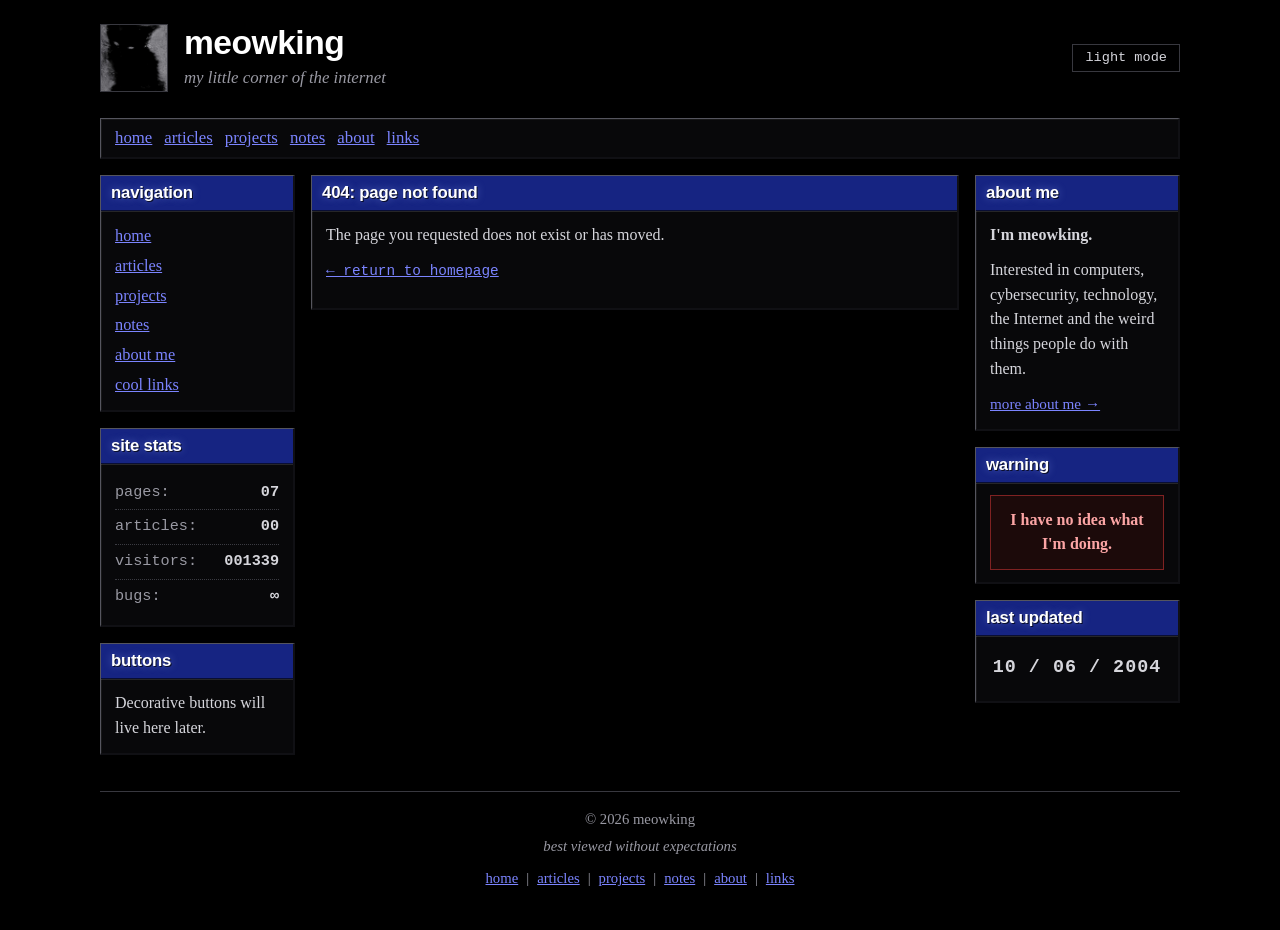
<file: article.html>
<!DOCTYPE html>
<html lang="en" data-theme="dark">
<head>
  <meta charset="UTF-8">
  <meta name="viewport" content="width=device-width, initial-scale=1.0">
  <title>reading article - meowking</title>
  <meta name="description" content="Reading long-form content on meowking.">
  <meta name="author" content="meowking">
  <link rel="icon" type="image/jpeg" href="assets/cat.jpg">
  <link rel="stylesheet" href="style.css">
</head>
<body data-page="article">
  <div class="site-wrapper">
    
    <!-- Header -->
    <header class="site-header">
      <a href="index.html" class="header-brand" id="brand-link">
        <div class="avatar-box">
          <img src="assets/cat.jpg" alt="meowking cat avatar" class="avatar-img" id="site-avatar">
        </div>
        <div class="title-group">
          <h1 class="site-title" id="site-title">meowking</h1>
          <span class="site-tagline" id="site-tagline">my little corner of the internet</span>
        </div>
      </a>

      <div class="header-controls">
        <button id="theme-toggle" class="theme-toggle-btn" aria-label="Toggle theme">light mode</button>
      </div>
    </header>

    <!-- Top Navigation Bar -->
    <nav class="top-nav" aria-label="Main Navigation">
      <ul class="nav-list" id="top-nav-list">
        <li><a href="index.html" data-route="home">home</a></li>
        <li><a href="articles.html" data-route="articles" class="active">articles</a></li>
        <li><a href="projects.html" data-route="projects">projects</a></li>
        <li><a href="notes.html" data-route="notes">notes</a></li>
        <li><a href="about.html" data-route="about">about</a></li>
        <li><a href="links.html" data-route="links">links</a></li>
      </ul>
    </nav>

    <!-- Main 3-Column Grid -->
    <main class="main-grid">
      
      <!-- Left Column -->
      <aside class="column-left" aria-label="Left Sidebar">
        <div class="box box-navigation">
          <div class="box-header">navigation</div>
          <div class="box-content">
            <ul class="sidebar-nav-list" id="sidebar-nav-list">
              <li><a href="index.html" data-route="home">home</a></li>
              <li><a href="articles.html" data-route="articles" class="active">articles</a></li>
              <li><a href="projects.html" data-route="projects">projects</a></li>
              <li><a href="notes.html" data-route="notes">notes</a></li>
              <li><a href="about.html" data-route="about">about me</a></li>
              <li><a href="links.html" data-route="links">cool links</a></li>
            </ul>
          </div>
        </div>

        <div class="box box-stats">
          <div class="box-header">site stats</div>
          <div class="box-content">
            <ul class="stats-list" id="site-stats-list">
              <li class="stat-item"><span class="stat-key">pages:</span><span class="stat-value" id="stat-pages">07</span></li>
              <li class="stat-item"><span class="stat-key">articles:</span><span class="stat-value" id="stat-articles">02</span></li>
              <li class="stat-item"><span class="stat-key">visitors:</span><span class="stat-value" id="stat-visitors">001337</span></li>
              <li class="stat-item"><span class="stat-key">bugs:</span><span class="stat-value" id="stat-bugs">∞</span></li>
            </ul>
          </div>
        </div>

        <div class="box box-buttons">
          <div class="box-header">buttons</div>
          <div class="box-content">
            <div class="buttons-note">Decorative buttons will live here later.</div>
            <div class="badges-shelf" id="badges-shelf"></div>
          </div>
        </div>
      </aside>

      <!-- Center Column: Article Detail Reader -->
      <section class="column-main" id="main-content" aria-live="polite">
        <!-- Rendered dynamically by app.js based on ?id= -->
      </section>

      <!-- Right Column -->
      <aside class="column-right" id="sidebar-right" aria-label="Right Sidebar">
        <div class="box box-about-snippet">
          <div class="box-header" id="about-snippet-title">about me</div>
          <div class="box-content">
            <p id="about-snippet-greeting"><strong>I'm meowking.</strong></p>
            <p id="about-snippet-bio">Interested in computers, cybersecurity, technology, the Internet and the weird things people do with them.</p>
            <p><a href="about.html" class="more-link" id="about-snippet-link">more about me →</a></p>
          </div>
        </div>

        <div class="box box-warning">
          <div class="box-header" id="warning-header">warning</div>
          <div class="box-content">
            <div class="warning-inner" id="warning-text">I have no idea what I'm doing.</div>
          </div>
        </div>

        <div class="box box-last-updated">
          <div class="box-header">last updated</div>
          <div class="box-content">
            <div class="last-updated-text" id="stat-last-updated">10 / 06 / 2004</div>
          </div>
        </div>
      </aside>

    </main>

    <!-- Footer -->
    <footer class="site-footer">
      <p class="footer-copy" id="footer-copy">© 2026 meowking</p>
      <p class="footer-tagline" id="footer-tagline">best viewed without expectations</p>
      <div class="footer-links">
        <a href="index.html">home</a> |
        <a href="articles.html">articles</a> |
        <a href="projects.html">projects</a> |
        <a href="notes.html">notes</a> |
        <a href="about.html">about</a> |
        <a href="links.html">links</a>
      </div>
    </footer>

  </div>

  <script src="content.js"></script>
  <script src="app.js"></script>
</body>
</html>
</file>
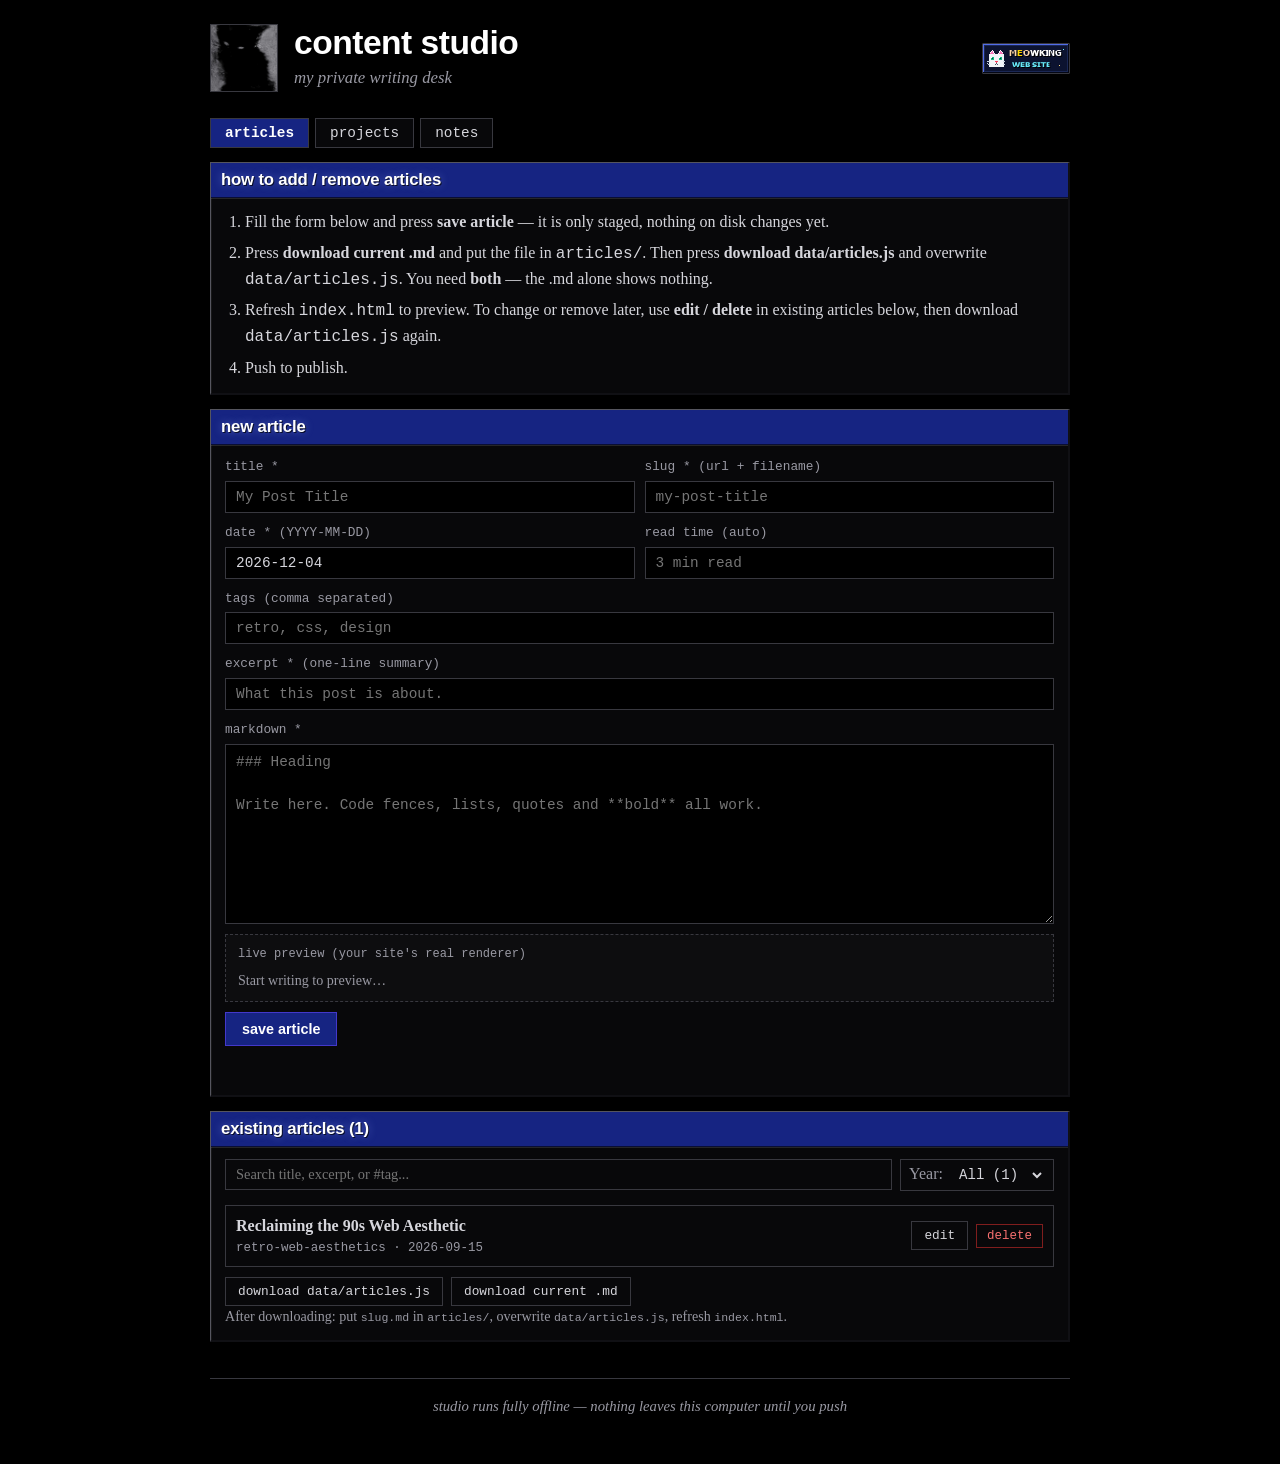
<file: editor.html>
<!DOCTYPE html>
<html lang="en" data-theme="dark">
<head>
  <meta charset="UTF-8">
  <meta name="viewport" content="width=device-width, initial-scale=1.0">
  <meta name="robots" content="noindex, nofollow">
  <title>meowking content studio</title>
  <!-- Content studio: writing tool for articles, projects and notes.
       Safe to deploy: it makes zero network requests and can only
       generate download files — publishing always requires a repo push. -->
  <link rel="stylesheet" href="style.css">
  <style>
    [hidden] { display: none !important; }
    .ed-wrap { max-width: 860px; margin: 0 auto; }
    .ed-tabs { display: flex; gap: 6px; margin-bottom: 14px; flex-wrap: wrap; }
    .ed-tab {
      background: var(--bg-card); color: var(--text-main);
      border: 1px solid var(--border-color); font-family: var(--font-mono);
      font-size: 0.9rem; padding: 6px 14px; cursor: pointer;
    }
    .ed-tab.active { background: var(--bg-header); color: #fff; font-weight: bold; }
    .ed-form { display: flex; flex-direction: column; gap: 10px; }
    .ed-field { display: flex; flex-direction: column; gap: 4px; }
    .ed-row { display: grid; grid-template-columns: 1fr 1fr; gap: 10px; }
    @media (max-width: 640px) { .ed-row { grid-template-columns: 1fr; } }
    .ed-label { font-family: var(--font-mono); font-size: 0.8rem; color: var(--text-muted); }
    .ed-input, .ed-textarea, .ed-select {
      background: var(--bg-page); color: var(--text-main);
      border: 1px solid var(--border-color); padding: 7px 10px;
      font-family: var(--font-mono); font-size: 0.9rem; outline: none; width: 100%;
    }
    .ed-textarea { min-height: 180px; resize: vertical; line-height: 1.5; }
    .ed-textarea-short { min-height: 70px; }
    .ed-input:focus, .ed-textarea:focus, .ed-select:focus { border-color: var(--link-color); }
    .ed-input[readonly] { opacity: 0.75; }
    .ed-btn {
      background: var(--bg-header); color: #fff; border: 1px solid #4338ca;
      padding: 8px 16px; font-family: var(--font-ui); font-weight: 700;
      font-size: 0.9rem; cursor: pointer;
    }
    .ed-btn:hover { background: #1f30a8; }
    .ed-btn-secondary {
      background: var(--bg-card); color: var(--text-main);
      border: 1px solid var(--border-color); font-family: var(--font-mono);
      font-size: 0.8rem; padding: 6px 12px; cursor: pointer;
    }
    .ed-btn-secondary:hover { border-color: var(--link-color); }
    .ed-btn-danger {
      background: transparent; color: #f87171; border: 1px solid #7f1d1d;
      font-family: var(--font-mono); font-size: 0.78rem; padding: 4px 10px; cursor: pointer;
    }
    .ed-btn-row { display: flex; gap: 8px; flex-wrap: wrap; align-items: center; }
    .ed-msg { font-family: var(--font-mono); font-size: 0.85rem; min-height: 1.2em; }
    .ed-msg-error { color: #f87171; }
    .ed-msg-ok { color: #4ade80; }
    .ed-item {
      border: 1px solid var(--border-color); padding: 8px 10px; margin-bottom: 8px;
      display: flex; justify-content: space-between; align-items: center; gap: 8px;
    }
    .ed-item-title { font-weight: bold; }
    .ed-item-meta { font-family: var(--font-mono); font-size: 0.78rem; color: var(--text-muted); }
    .ed-preview {
      border: 1px dashed var(--border-color); padding: 10px 12px;
      background: rgba(255,255,255,0.02);
    }
    .ed-preview-label { font-family: var(--font-mono); font-size: 0.75rem; color: var(--text-muted); margin-bottom: 6px; }
    .ed-hint { font-size: 0.88rem; color: var(--text-muted); }
    .ed-hint code { font-family: var(--font-mono); font-size: 0.82em; }
    .ed-steps { margin: 0; padding-left: 20px; }
    .ed-steps li { margin-bottom: 6px; }
    .ed-steps li:last-child { margin-bottom: 0; }
  </style>
</head>
<body>
  <div class="site-wrapper ed-wrap">

    <header class="site-header">
      <a href="index.html#/" class="header-brand" id="brand-link">
        <div class="avatar-box">
          <img src="assets/cat.jpg" alt="meowking cat avatar" class="avatar-img">
        </div>
        <div class="title-group">
          <h1 class="site-title">content studio</h1>
          <span class="site-tagline">my private writing desk</span>
        </div>
      </a>
      <div class="header-controls">
        <a href="index.html#/" class="badge-item" title="back to homepage"><img src="assets/button-meowking.gif" alt="home"></a>
      </div>
    </header>

    <!-- Studio -->
    <div id="studio">
      <div class="box" id="load-warn" hidden>
        <div class="box-header">warning</div>
        <div class="box-content"><p class="ed-msg-error" id="load-warn-text"></p></div>
      </div>

      <div class="ed-tabs" role="tablist">
        <button type="button" class="ed-tab active" id="tab-articles" data-tab="articles">articles</button>
        <button type="button" class="ed-tab" id="tab-projects" data-tab="projects">projects</button>
        <button type="button" class="ed-tab" id="tab-notes" data-tab="notes">notes</button>
      </div>

      <!-- ARTICLES -->
      <div id="tabwrap-articles">
      <div class="box" style="margin-bottom:14px;">
        <div class="box-header"><span>how to add / remove articles</span></div>
        <div class="box-content">
          <ol class="ed-steps">
            <li>Fill the form below and press <strong>save article</strong> — it is only staged, nothing on disk changes yet.</li>
            <li>Press <strong>download current .md</strong> and put the file in <code>articles/</code>. Then press <strong>download data/articles.js</strong> and overwrite <code>data/articles.js</code>. You need <strong>both</strong> — the .md alone shows nothing.</li>
            <li>Refresh <code>index.html</code> to preview. To change or remove later, use <strong>edit / delete</strong> in existing articles below, then download <code>data/articles.js</code> again.</li>
            <li>Push to publish.</li>
          </ol>
        </div>
      </div>
      <div id="panel-articles" class="box">
        <div class="box-header"><span id="art-form-title">new article</span></div>
        <div class="box-content">
          <div class="ed-form">
            <div class="ed-row">
              <div class="ed-field">
                <label class="ed-label" for="art-title">title *</label>
                <input type="text" id="art-title" class="ed-input" placeholder="My Post Title" maxlength="120">
              </div>
              <div class="ed-field">
                <label class="ed-label" for="art-slug">slug * (url + filename)</label>
                <input type="text" id="art-slug" class="ed-input" placeholder="my-post-title" maxlength="80">
              </div>
            </div>
            <div class="ed-row">
              <div class="ed-field">
                <label class="ed-label" for="art-date">date * (YYYY-MM-DD)</label>
                <input type="text" id="art-date" class="ed-input" placeholder="2026-09-18" maxlength="10">
              </div>
              <div class="ed-field">
                <label class="ed-label" for="art-readtime">read time (auto)</label>
                <input type="text" id="art-readtime" class="ed-input" placeholder="3 min read" maxlength="20">
              </div>
            </div>
            <div class="ed-field">
              <label class="ed-label" for="art-tags">tags (comma separated)</label>
              <input type="text" id="art-tags" class="ed-input" placeholder="retro, css, design" maxlength="200">
            </div>
            <div class="ed-field">
              <label class="ed-label" for="art-excerpt">excerpt * (one-line summary)</label>
              <input type="text" id="art-excerpt" class="ed-input" placeholder="What this post is about." maxlength="300">
            </div>
            <div class="ed-field">
              <label class="ed-label" for="art-md">markdown *</label>
              <textarea id="art-md" class="ed-textarea" placeholder="### Heading&#10;&#10;Write here. Code fences, lists, quotes and **bold** all work."></textarea>
            </div>
            <div class="ed-preview">
              <div class="ed-preview-label">live preview (your site's real renderer)</div>
              <div id="art-preview" class="article-body"><p class="ed-hint">Start writing to preview…</p></div>
            </div>
            <div class="ed-btn-row">
              <button type="button" id="art-save" class="ed-btn">save article</button>
              <button type="button" id="art-cancel" class="ed-btn-secondary" hidden>cancel edit</button>
            </div>
            <div class="ed-msg" id="art-msg" role="alert"></div>
            <div class="ed-hint" id="art-draft"></div>
          </div>
        </div>
      </div>

      <div class="box" style="margin-top:14px;">
        <div class="box-header"><span>existing articles (<span id="art-count">0</span>)</span></div>
        <div class="box-content">
          <div class="filter-controls-row">
            <input type="text" id="art-filter-q" class="filter-input" placeholder="Search title, excerpt, or #tag...">
            <div class="filter-dropdown-wrapper">
              <label class="filter-label" for="art-filter-year">Year:</label>
              <select id="art-filter-year" class="retro-select"></select>
            </div>
          </div>
          <div id="art-list"></div>
          <div class="ed-btn-row" style="margin-top:10px;">
            <button type="button" id="art-dl-js" class="ed-btn-secondary">download data/articles.js</button>
            <button type="button" id="art-dl-md" class="ed-btn-secondary">download current .md</button>
          </div>
          <p class="ed-hint">After downloading: put <code>slug.md</code> in <code>articles/</code>, overwrite <code>data/articles.js</code>, refresh <code>index.html</code>.</p>
        </div>
      </div>
      </div>

      <!-- PROJECTS -->
      <div id="tabwrap-projects" hidden>
      <div class="box" style="margin-bottom:14px;">
        <div class="box-header"><span>how to add / remove projects</span></div>
        <div class="box-content">
          <ol class="ed-steps">
            <li>Fill the form below and press <strong>save project</strong> — staged only, nothing on disk changes yet. The status badge color is automatic.</li>
            <li>Press <strong>download data/projects.js</strong> and overwrite <code>data/projects.js</code>, then refresh <code>index.html</code>.</li>
            <li>To change or remove later, use <strong>edit / delete</strong> in existing projects below, then download again. Push to publish.</li>
          </ol>
        </div>
      </div>
      <div id="panel-projects" class="box">
        <div class="box-header"><span id="proj-form-title">new project</span></div>
        <div class="box-content">
          <div class="ed-form">
            <div class="ed-row">
              <div class="ed-field">
                <label class="ed-label" for="proj-title">title *</label>
                <input type="text" id="proj-title" class="ed-input" placeholder="My Cool Tool" maxlength="120">
              </div>
              <div class="ed-field">
                <label class="ed-label" for="proj-id">id * (slug)</label>
                <input type="text" id="proj-id" class="ed-input" placeholder="my-cool-tool" maxlength="80">
              </div>
            </div>
            <div class="ed-row">
              <div class="ed-field">
                <label class="ed-label" for="proj-date">date * (YYYY-MM-DD)</label>
                <input type="text" id="proj-date" class="ed-input" maxlength="10">
              </div>
              <div class="ed-field">
                <label class="ed-label" for="proj-status">status * (badge color is automatic)</label>
                <select id="proj-status" class="ed-select">
                  <option value="Active">Active (green)</option>
                  <option value="W.I.P">W.I.P (amber)</option>
                  <option value="Archived">Archived (grey)</option>
                </select>
              </div>
            </div>
            <div class="ed-field">
              <label class="ed-label" for="proj-desc">description *</label>
              <input type="text" id="proj-desc" class="ed-input" placeholder="What it does, in one or two sentences." maxlength="400">
            </div>
            <div class="ed-field">
              <label class="ed-label" for="proj-tags">tech tags (comma separated)</label>
              <input type="text" id="proj-tags" class="ed-input" placeholder="Rust, CLI, Linux" maxlength="200">
            </div>
            <div class="ed-row">
              <div class="ed-field">
                <label class="ed-label" for="proj-github">github url (optional)</label>
                <input type="text" id="proj-github" class="ed-input" placeholder="https://github.com/you/tool" maxlength="200">
              </div>
              <div class="ed-field">
                <label class="ed-label" for="proj-demo">demo url (optional)</label>
                <input type="text" id="proj-demo" class="ed-input" placeholder="https://…" maxlength="200">
              </div>
            </div>
            <div class="ed-field">
              <label class="ed-label" for="proj-details">technical details (optional)</label>
              <textarea id="proj-details" class="ed-textarea ed-textarea-short" placeholder="Architecture notes…"></textarea>
            </div>
            <div class="ed-btn-row">
              <button type="button" id="proj-save" class="ed-btn">save project</button>
              <button type="button" id="proj-cancel" class="ed-btn-secondary" hidden>cancel edit</button>
            </div>
            <div class="ed-msg" id="proj-msg" role="alert"></div>
            <div class="ed-hint" id="proj-draft"></div>
          </div>
        </div>
      </div>

      <div class="box" id="projects-list-box" style="margin-top:14px;">
        <div class="box-header"><span>existing projects (<span id="proj-count">0</span>)</span></div>
        <div class="box-content">
          <div class="filter-controls-row">
            <input type="text" id="proj-filter-q" class="filter-input" placeholder="Search title, description, or tech...">
            <div class="filter-dropdown-wrapper">
              <label class="filter-label" for="proj-filter-year">Year:</label>
              <select id="proj-filter-year" class="retro-select"></select>
            </div>
          </div>
          <div id="proj-list"></div>
          <div class="ed-btn-row" style="margin-top:10px;">
            <button type="button" id="proj-dl-js" class="ed-btn-secondary">download data/projects.js</button>
          </div>
          <p class="ed-hint">After downloading: overwrite <code>data/projects.js</code>, refresh <code>index.html</code>.</p>
        </div>
      </div>
      </div>

      <!-- NOTES -->
      <div id="tabwrap-notes" hidden>
      <div class="box" style="margin-bottom:14px;">
        <div class="box-header"><span>how to add / remove notes</span></div>
        <div class="box-content">
          <ol class="ed-steps">
            <li>Compose your note and attach up to <strong>10 images</strong>. Choosing files records them as <code>notes/images/&lt;filename&gt;</code> (paths, never embedded) — the <strong>1st image</strong> becomes the primary photo, like Twitter.</li>
            <li>Press <strong>save note</strong> — it stages it and immediately updates your preview and local timeline.</li>
            <li>Copy the image file(s) shown in the <em>“copy these files”</em> note into the <code>notes/images/</code> folder, then press <strong>download data/notes.js</strong> (or <strong>copy code</strong>) and overwrite <code>data/notes.js</code>.</li>
            <li>Open <a href="index.html#/notes" target="_blank"><code>index.html#/notes</code></a> to view your distraction-free timeline without sidebars!</li>
          </ol>
        </div>
      </div>
      <div id="panel-notes" class="box">
        <div class="box-header"><span id="note-form-title">new note</span></div>
        <div class="box-content">
          <div class="ed-form">
            <div class="ed-field">
              <label class="ed-label" for="note-content">content * (supports markdown: **bold**, *italic*, \`code\`, and [links](url))</label>
              <textarea id="note-content" class="ed-textarea ed-textarea-short" placeholder="What's on your mind?"></textarea>
            </div>
            <div class="ed-row">
              <div class="ed-field">
                <label class="ed-label" for="note-tags">tags (comma separated)</label>
                <input type="text" id="note-tags" class="ed-input" placeholder="photos, thought, dev" maxlength="200">
              </div>
              <div class="ed-field">
                <label class="ed-label" for="note-date">date * (YYYY-MM-DD)</label>
                <input type="text" id="note-date" class="ed-input" maxlength="10">
              </div>
            </div>

            <!-- Attached Images (Max 10) -->
            <div class="ed-field" style="margin-top: 10px;">
              <label class="ed-label">attached images (max 10) — <em>1st image uploaded is primary</em></label>
              <div class="ed-btn-row">
                <button type="button" id="note-add-file-btn" class="ed-btn-secondary">📁 choose image files → notes/images/</button>
                <button type="button" id="note-add-path-btn" class="ed-btn-secondary">+ add relative path / url</button>
                <span id="note-img-badge" style="font-family: var(--font-mono); font-size: 0.82rem; color: var(--text-muted);">0 / 10 images</span>
              </div>
              <input type="file" id="note-file-input" accept="image/*" multiple hidden>
              
              <div id="note-img-list" class="note-ed-img-list"></div>
              <div id="note-copy-hint" class="ed-hint" style="margin-top: 8px;"></div>

              <!-- Live Twitter-style preview -->
              <div id="note-preview-grid-box" style="margin-top: 12px; display: none;">
                <label class="ed-label">live twitter-style grid preview:</label>
                <div id="note-preview-grid-wrap" class="note-media-wrap" style="max-width: 520px;"></div>
              </div>
            </div>

            <div class="ed-btn-row" style="margin-top: 12px;">
              <button type="button" id="note-save" class="ed-btn">save note</button>
              <button type="button" id="note-cancel" class="ed-btn-secondary" hidden>cancel edit</button>
            </div>
            <div class="ed-msg" id="note-msg" role="alert"></div>
            <div class="ed-hint" id="note-draft"></div>
          </div>
        </div>
      </div>

      <div class="box" id="notes-list-box" style="margin-top:14px;">
        <div class="box-header"><span>existing notes (<span id="note-count">0</span>)</span></div>
        <div class="box-content">
          <div class="filter-controls-row">
            <input type="text" id="note-filter-q" class="filter-input" placeholder="Search content or #tag...">
            <div class="filter-dropdown-wrapper">
              <label class="filter-label" for="note-filter-year">Year:</label>
              <select id="note-filter-year" class="retro-select"></select>
            </div>
          </div>
          <div id="note-list"></div>
          <div class="ed-btn-row" style="margin-top:10px;">
            <button type="button" id="note-dl-js" class="ed-btn-secondary">download data/notes.js</button>
            <button type="button" id="note-copy-js" class="ed-btn-secondary">copy code for data/notes.js</button>
          </div>
          <p class="ed-hint">After downloading: copy the image files listed above into <code>notes/images/</code>, overwrite <code>data/notes.js</code>, refresh <code>index.html#/notes</code>.</p>
        </div>
      </div>
      </div>

      <footer class="site-footer">
        <p class="footer-tagline">studio runs fully offline — nothing leaves this computer until you push</p>
      </footer>
    </div>
  </div>

  <script>window.MEOWKING_NOAUTOINIT = true;</script>
  <script src="data/articles.js"></script>
  <script src="data/projects.js"></script>
  <script src="data/notes.js"></script>
  <script src="app.js"></script>
  <script>
  (function () {
    'use strict';

    var esc = window.escapeHtmlMicro || function (s) {
      return String(s == null ? '' : s)
        .replace(/&/g, '&amp;').replace(/</g, '&lt;').replace(/>/g, '&gt;')
        .replace(/"/g, '&quot;').replace(/'/g, '&#039;');
    };
    var mdPreview = window.parseMarkdownMicro || function (s) { return '<p>' + esc(s) + '</p>'; };

    function $(id) { return document.getElementById(id); }
    function showMsg(id, text, ok) {
      var el = $(id);
      if (!el) return;
      el.textContent = text;
      el.className = 'ed-msg ' + (ok ? 'ed-msg-ok' : 'ed-msg-error');
    }

    // ---------------- Studio shell ----------------
    var studio = $('studio');
    // One-time cleanup of the retired password-gate key (gate removed:
    // it guarded nothing real, so no replacement was needed).
    try { localStorage.removeItem('meowking_editor_hash'); } catch (e) { }

    // ---------------- State (working copies) ----------------
    function clone(v) { return JSON.parse(JSON.stringify(v == null ? [] : v)); }
    var articles = clone(window.SITE_ARTICLES);
    var projects = clone(window.SITE_PROJECTS);
    var notes = clone(window.SITE_NOTES);

    (function reportLoadState() {
      var problems = [];
      if (!Array.isArray(window.SITE_ARTICLES)) problems.push('data/articles.js failed to load (check its syntax) — starting with an empty list.');
      if (!Array.isArray(window.SITE_PROJECTS)) problems.push('data/projects.js failed to load (check its syntax) — starting with an empty list.');
      if (!Array.isArray(window.SITE_NOTES)) problems.push('data/notes.js failed to load (check its syntax) — starting with an empty list.');
      if (!window.parseMarkdownMicro) problems.push('app.js failed to load — live preview disabled.');
      if (problems.length) {
        $('load-warn').hidden = false;
        $('load-warn-text').textContent = problems.join(' ');
      }
    })();

    // ---------------- Shared helpers ----------------
    function todayLocal() {
      var d = new Date();
      function p(n) { return String(n).padStart(2, '0'); }
      return d.getFullYear() + '-' + p(d.getMonth() + 1) + '-' + p(d.getDate());
    }
    function slugify(s) {
      return String(s || '').toLowerCase().trim()
        .replace(/['’]/g, '').replace(/[^a-z0-9]+/g, '-')
        .replace(/^-+|-+$/g, '').replace(/-+/g, '-').slice(0, 80);
    }
    function parseTags(s) {
      return String(s || '').split(',').map(function (t) { return t.trim(); })
        .filter(function (t) { return t.length > 0; });
    }
    function validDate(s) {
      if (!/^\d{4}-\d{2}-\d{2}$/.test(String(s || ''))) return false;
      var parts = String(s).split('-').map(Number);
      var d = new Date(parts[0], parts[1] - 1, parts[2], 12, 0, 0);
      return d.getFullYear() === parts[0] && (d.getMonth() + 1) === parts[1] && d.getDate() === parts[2];
    }
    function readTimeFor(mdText) {
      var words = String(mdText || '').trim().split(/\s+/).filter(Boolean).length;
      return Math.max(1, Math.ceil(words / 200)) + ' min read';
    }
    function download(filename, text) {
      var mime = /\.js$/i.test(filename) ? 'text/javascript;charset=utf-8' : 'text/plain;charset=utf-8';
      var blob = new Blob([text], { type: mime });
      var a = document.createElement('a');
      a.href = URL.createObjectURL(blob);
      a.download = filename;
      document.body.appendChild(a);
      a.click();
      setTimeout(function () { URL.revokeObjectURL(a.href); a.remove(); }, 500);
    }

    // Entries per page in the existing-items lists below (matches the site).
    var ED_PAGE_SIZE = 49;

    // Year helper mirroring the site's getYear(): explicit year wins,
    // otherwise derived from the date, otherwise the current year.
    // Validated YYYY only — avoids garbage buckets like "10 /".
    function edYear(it) {
      if (it.year && /^\d{3,4}$/.test(String(it.year).trim())) return String(it.year).trim();
      if (it.date) {
        var m = String(it.date).trim().match(/^(\d{4})-(\d{2})-(\d{2})/);
        if (m) return m[1];
      }
      return String(new Date().getFullYear());
    }

    // Rebuilds a year <select> from current items (only years present,
    // with counts, newest first). Keeps the selection when still valid.
    function buildYearOptions(sel, items, current) {
      if (!sel) return 'all';
      var counts = {};
      items.forEach(function (it) {
        var y = edYear(it);
        counts[y] = (counts[y] || 0) + 1;
      });
      var years = Object.keys(counts).sort().reverse();
      if (years.indexOf(current) === -1) current = 'all';
      sel.innerHTML = '<option value="all">All (' + items.length + ')</option>' +
        years.map(function (y) {
          return '<option value="' + esc(y) + '"' +
            (y === current ? ' selected' : '') + '>' +
            esc(y) + ' (' + counts[y] + ')</option>';
        }).join('');
      return current;
    }

    function matchTags(tags, q) {
      return (tags || []).some(function (t) {
        return String(t || '').toLowerCase().indexOf(q) !== -1;
      });
    }

    /*EMIT-START*/
    // File emitters: pure functions (no DOM) so output is always valid JS.
    // All strings go through JSON.stringify — backticks, ${}, quotes and
    // newlines in your writing can never break the generated files.
    function jsStr(s) { return JSON.stringify(String(s == null ? '' : s)); }
    function jsArr(a) {
      return '[' + (a || []).map(function (t) { return jsStr(t); }).join(', ') + ']';
    }
    var EMIT_HEAD = '/**\n' +
      ' * MEOWKING - managed with editor.html (local content studio)\n' +
      ' * -------------------------------------------------------------\n' +
      ' * Safe to regenerate any time. Full field guide: ARCHIVE_GUIDE.md\n' +
      ' */\n\n';

    function emitArticles(arr) {
      // Published registry is metadata + file ONLY. Bodies live in
      // articles/*.md (single source of truth). In-memory `content` is
      // kept for the .md download in this session but never emitted.
      var body = (arr || []).map(function (a) {
        return '  {\n' +
          '    id: ' + jsStr(a.id) + ',\n' +
          '    title: ' + jsStr(a.title) + ',\n' +
          '    date: ' + jsStr(a.date) + ',\n' +
          '    year: ' + jsStr(a.year || String(a.date || '').slice(0, 4)) + ',\n' +
          '    readTime: ' + jsStr(a.readTime) + ',\n' +
          '    tags: ' + jsArr(a.tags) + ',\n' +
          '    excerpt: ' + jsStr(a.excerpt) + ',\n' +
          '    file: ' + jsStr(a.file) + '\n' +
          '  }';
      }).join(',\n');
      return EMIT_HEAD + 'window.SITE_ARTICLES = [\n' + body + '\n];\n';
    }
    function emitProjects(arr) {
      var body = (arr || []).map(function (p) {
        return '  {\n' +
          '    id: ' + jsStr(p.id) + ',\n' +
          '    title: ' + jsStr(p.title) + ',\n' +
          '    year: ' + jsStr(p.year || String(p.date || '').slice(0, 4)) + ',\n' +
          '    date: ' + jsStr(p.date) + ',\n' +
          '    status: ' + jsStr(p.status) + ',\n' +
          '    statusType: ' + jsStr(p.statusType) + ',\n' +
          '    description: ' + jsStr(p.description) + ',\n' +
          '    tags: ' + jsArr(p.tags) + ',\n' +
          '    github: ' + jsStr(p.github) + ',\n' +
          '    demo: ' + jsStr(p.demo) + ',\n' +
          '    details: ' + jsStr(p.details) + '\n' +
          '  }';
      }).join(',\n');
      return EMIT_HEAD + 'window.SITE_PROJECTS = [\n' + body + '\n];\n';
    }
    function emitNotes(arr) {
      var body = (arr || []).map(function (t) {
        return '  {\n' +
          '    id: ' + jsStr(t.id) + ',\n' +
          '    date: ' + jsStr(t.date) + ',\n' +
          '    content: ' + jsStr(t.content) + ',\n' +
          '    images: ' + jsArr(t.images || []) + ',\n' +
          '    tags: ' + jsArr(t.tags || []) + '\n' +
          '  }';
      }).join(',\n');
      return EMIT_HEAD + 'window.SITE_NOTES = [\n' + body + '\n];\n';
    }
    /*EMIT-END*/

    // ---------------- Tabs ----------------
    // Each tab owns one wrapper holding its steps + form + existing-items,
    // so switching tabs toggles exactly three blocks — lists can never bleed
    // across tabs again.
    var tabwraps = {
      articles: $('tabwrap-articles'),
      projects: $('tabwrap-projects'),
      notes: $('tabwrap-notes')
    };
    document.querySelectorAll('.ed-tab').forEach(function (btn) {
      btn.addEventListener('click', function () {
        document.querySelectorAll('.ed-tab').forEach(function (b) { b.classList.remove('active'); });
        btn.classList.add('active');
        var name = btn.getAttribute('data-tab');
        Object.keys(tabwraps).forEach(function (k) { tabwraps[k].hidden = (k !== name); });
      });
    });

    // ---------------- Articles ----------------
    var editingArtId = null;
    // Last article saved this session (save clears the form, so the .md
    // download needs its own reference to find the right entry).
    var lastSavedArtId = null;
    var artPage = 1;
    var artFQ = '', artFY = 'all';
    function artForm() {
      return {
        title: $('art-title').value.trim(),
        slug: $('art-slug').value.trim(),
        date: $('art-date').value.trim(),
        readTime: $('art-readtime').value.trim(),
        tags: parseTags($('art-tags').value),
        excerpt: $('art-excerpt').value.trim(),
        md: $('art-md').value
      };
    }
    function validateArticle(f, isEdit) {
      if (!f.title) return 'Title is required.';
      if (!f.slug) return 'Slug is required.';
      if (!/^[a-z0-9]+(?:-[a-z0-9]+)*$/.test(f.slug)) return 'Slug must be lowercase letters, numbers and dashes.';
      if (!isEdit && articles.some(function (a) { return a.id === f.slug; })) return 'Slug already exists — pick another.';
      if (isEdit && articles.some(function (a) { return a.id === f.slug && a.id !== editingArtId; })) return 'Slug already exists — pick another.';
      if (!validDate(f.date)) return 'Date must be real and YYYY-MM-DD.';
      if (!f.excerpt) return 'Excerpt is required.';
      if (!f.md.trim()) return 'Markdown body is required.';
      return '';
    }
    function filteredArticles() {
      var q = artFQ.toLowerCase().trim();
      return articles.filter(function (a) {
        if (artFY !== 'all' && edYear(a) !== artFY) return false;
        if (!q) return true;
        return String(a.title || '').toLowerCase().indexOf(q) !== -1 ||
          String(a.excerpt || '').toLowerCase().indexOf(q) !== -1 ||
          matchTags(a.tags, q);
      });
    }
    function renderArtList() {
      var list = $('art-list');
      $('art-count').textContent = articles.length;
      artFY = buildYearOptions($('art-filter-year'), articles, artFY);
      var shown = filteredArticles();
      if (!articles.length) { list.innerHTML = '<p class="ed-hint">No articles yet.</p>'; return; }
      if (!shown.length) { list.innerHTML = '<p class="ed-hint">No articles match the filter.</p>'; return; }
      var totalPages = Math.max(1, Math.ceil(shown.length / ED_PAGE_SIZE));
      if (artPage > totalPages) artPage = totalPages;
      var html = shown.slice((artPage - 1) * ED_PAGE_SIZE, artPage * ED_PAGE_SIZE).map(function (a) {
        return '<div class="ed-item">' +
          '<div><div class="ed-item-title">' + esc(a.title) + '</div>' +
          '<div class="ed-item-meta">' + esc(a.id) + ' · ' + esc(a.date || '') + '</div></div>' +
          '<div class="ed-btn-row">' +
          '<button type="button" class="ed-btn-secondary" data-act="edit" data-id="' + esc(a.id) + '">edit</button>' +
          '<button type="button" class="ed-btn-danger" data-act="del" data-id="' + esc(a.id) + '">delete</button>' +
          '</div></div>';
      }).join('');
      if (totalPages > 1) {
        html += '<div class="pager-row">' +
          '<button type="button" class="pager-btn" data-pager="prev"' + (artPage <= 1 ? ' disabled' : '') + '>&larr; prev</button>' +
          '<span class="pager-info">Page ' + artPage + ' of ' + totalPages + '</span>' +
          '<button type="button" class="pager-btn" data-pager="next"' + (artPage >= totalPages ? ' disabled' : '') + '>next &rarr;</button>' +
          '</div>';
      }
      list.innerHTML = html;
    }
    function resetArtForm() {
      editingArtId = null;
      $('art-form-title').textContent = 'new article';
      ['art-title', 'art-slug', 'art-tags', 'art-excerpt', 'art-md'].forEach(function (id) { $(id).value = ''; });
      // Re-arm title auto-slug for the next NEW article (a previous save or
      // edit otherwise leaves touched=1 and silently disables it).
      delete $('art-slug').dataset.touched;
      $('art-date').value = todayLocal();
      $('art-readtime').value = '';
      $('art-preview').innerHTML = '<p class="ed-hint">Start writing to preview…</p>';
      $('art-cancel').hidden = true;
      showMsg('art-msg', '', true);
    }
    $('art-title').addEventListener('input', function () {
      if (!editingArtId && !$('art-slug').dataset.touched) {
        $('art-slug').value = slugify($('art-title').value);
      }
    });
    $('art-slug').addEventListener('input', function () { $('art-slug').dataset.touched = '1'; });
    $('art-md').addEventListener('input', function () {
      var md = $('art-md').value;
      $('art-readtime').value = md.trim() ? readTimeFor(md) : '';
      $('art-preview').innerHTML = md.trim() ? mdPreview(md) : '<p class="ed-hint">Start writing to preview…</p>';
    });
    $('art-filter-q').addEventListener('input', function (e) {
      artFQ = e.target.value; artPage = 1; renderArtList();
    });
    $('art-filter-year').addEventListener('change', function (e) {
      artFY = e.target.value; artPage = 1; renderArtList();
    });
    $('art-save').addEventListener('click', function () {
      var f = artForm();
      if (!f.readTime && f.md.trim()) f.readTime = readTimeFor(f.md);
      var err = validateArticle(f, Boolean(editingArtId));
      if (err) { showMsg('art-msg', err, false); return; }
      var entry = {
        id: f.slug, title: f.title, date: f.date,
        year: f.date.slice(0, 4), readTime: f.readTime || readTimeFor(f.md),
        tags: f.tags, excerpt: f.excerpt,
        // `file` is what gets published. `content` stays session-only for
        // the .md download below and is stripped by emitArticles().
        file: 'articles/' + f.slug + '.md', content: f.md
      };
      if (editingArtId) {
        var i = articles.findIndex(function (a) { return a.id === editingArtId; });
        if (i !== -1) articles[i] = entry;
      } else {
        articles.unshift(entry);
      }
      lastSavedArtId = entry.id;
      staged.articles = true;
      artPage = 1;
      persistWork();
      renderArtList();
      resetArtForm();
      persistDraft('articles');
      showMsg('art-msg', 'Staged — download data/articles.js below (.md too for new articles) to keep it.', true);
    });
    $('art-cancel').addEventListener('click', function () { resetArtForm(); clearTypeDraft('articles'); });
    $('art-list').addEventListener('click', function (e) {
      var pg = e.target && e.target.closest ? e.target.closest('[data-pager]') : null;
      if (pg && !pg.disabled) {
        if (pg.getAttribute('data-pager') === 'prev' && artPage > 1) artPage--;
        else if (pg.getAttribute('data-pager') === 'next') artPage++;
        renderArtList();
        return;
      }
      var btn = e.target.closest('[data-act]');
      if (!btn) return;
      var id = btn.getAttribute('data-id');
      var entry = articles.find(function (a) { return a.id === id; });
      if (!entry) return;
      if (btn.getAttribute('data-act') === 'del') {
        if (!window.confirm('Delete "' + entry.title + '" from the list? (Files change only after you download.)')) return;
        articles = articles.filter(function (a) { return a.id !== id; });
        persistWork();
        if (editingArtId === id) { resetArtForm(); clearTypeDraft('articles'); }
        renderArtList();
        return;
      }
      editingArtId = id;
      $('art-form-title').textContent = 'edit article';
      $('art-title').value = entry.title || '';
      $('art-slug').value = entry.id || '';
      $('art-slug').dataset.touched = '1';
      $('art-date').value = entry.date || '';
      $('art-readtime').value = entry.readTime || '';
      $('art-tags').value = (entry.tags || []).join(', ');
      $('art-excerpt').value = entry.excerpt || '';
      $('art-md').value = entry.content || '';
      $('art-md').dispatchEvent(new Event('input'));
      $('art-cancel').hidden = false;
      window.scrollTo({ top: 0, behavior: 'smooth' });
      showMsg('art-msg', entry.content ? 'Editing session copy. The live site reads articles/' + entry.id + '.md — download a fresh .md after saving.' : 'No session markdown for this entry (registry is .md-only now). Paste the contents of articles/' + entry.id + '.md above to edit, then download both files.', true);
    });
    $('art-dl-js').addEventListener('click', function () {
      download('articles.js', emitArticles(articles));
      markDownloaded('articles', 'jsDone');
      showMsg('art-msg', 'Downloaded articles.js — overwrite data/articles.js with it.', true);
    });
    $('art-dl-md').addEventListener('click', function () {
      var f = artForm();
      // The form is cleared by Save, so fall back to the staged session
      // copy (the entry being edited, else the last saved one, else the
      // first entry carrying session markdown) instead of erroring — and
      // never blindly articles[0], which may be an unrelated article.
      if (!f.slug || !f.md.trim()) {
        var fallback = (editingArtId && articles.find(function (a) { return a.id === editingArtId; })) ||
          (lastSavedArtId && articles.find(function (a) { return a.id === lastSavedArtId; })) ||
          articles.find(function (a) { return a.content; });
        if (fallback && fallback.content) {
          download((fallback.id) + '.md', fallback.content);
          markDownloaded('articles', 'mdDone');
          showMsg('art-msg', 'Downloaded ' + fallback.id + '.md (from staged copy) — put it in articles/.', true);
          return;
        }
        showMsg('art-msg', 'Enter a slug and markdown first.', false);
        return;
      }
      download(f.slug + '.md', f.md);
      markDownloaded('articles', 'mdDone');
      showMsg('art-msg', 'Downloaded ' + f.slug + '.md — put it in articles/.', true);
    });

    // ---------------- Projects ----------------
    var STATUS_TYPE = { 'Active': 'success', 'W.I.P': 'warning', 'Archived': 'neutral' };
    var editingProjId = null;
    var projPage = 1;
    var projFQ = '', projFY = 'all';
    function filteredProjects() {
      var q = projFQ.toLowerCase().trim();
      return projects.filter(function (p) {
        if (projFY !== 'all' && edYear(p) !== projFY) return false;
        if (!q) return true;
        return String(p.title || '').toLowerCase().indexOf(q) !== -1 ||
          String(p.description || '').toLowerCase().indexOf(q) !== -1 ||
          String(p.details || '').toLowerCase().indexOf(q) !== -1 ||
          matchTags(p.tags, q);
      });
    }
    function renderProjList() {
      var list = $('proj-list');
      $('proj-count').textContent = projects.length;
      projFY = buildYearOptions($('proj-filter-year'), projects, projFY);
      var shown = filteredProjects();
      if (!projects.length) { list.innerHTML = '<p class="ed-hint">No projects yet.</p>'; return; }
      if (!shown.length) { list.innerHTML = '<p class="ed-hint">No projects match the filter.</p>'; return; }
      var totalPages = Math.max(1, Math.ceil(shown.length / ED_PAGE_SIZE));
      if (projPage > totalPages) projPage = totalPages;
      var html = shown.slice((projPage - 1) * ED_PAGE_SIZE, projPage * ED_PAGE_SIZE).map(function (p) {
        return '<div class="ed-item">' +
          '<div><div class="ed-item-title">' + esc(p.title) + '</div>' +
          '<div class="ed-item-meta">' + esc(p.id) + ' · ' + esc(p.status || '') + ' · ' + esc(p.date || '') + '</div></div>' +
          '<div class="ed-btn-row">' +
          '<button type="button" class="ed-btn-secondary" data-act="edit" data-id="' + esc(p.id) + '">edit</button>' +
          '<button type="button" class="ed-btn-danger" data-act="del" data-id="' + esc(p.id) + '">delete</button>' +
          '</div></div>';
      }).join('');
      if (totalPages > 1) {
        html += '<div class="pager-row">' +
          '<button type="button" class="pager-btn" data-pager="prev"' + (projPage <= 1 ? ' disabled' : '') + '>&larr; prev</button>' +
          '<span class="pager-info">Page ' + projPage + ' of ' + totalPages + '</span>' +
          '<button type="button" class="pager-btn" data-pager="next"' + (projPage >= totalPages ? ' disabled' : '') + '>next &rarr;</button>' +
          '</div>';
      }
      list.innerHTML = html;
    }
    function resetProjForm() {
      editingProjId = null;
      $('proj-form-title').textContent = 'new project';
      ['proj-title', 'proj-id', 'proj-desc', 'proj-tags', 'proj-github', 'proj-demo', 'proj-details'].forEach(function (id) { $(id).value = ''; });
      // Re-arm title auto-id (same touched-flag trap as the article slug).
      delete $('proj-id').dataset.touched;
      $('proj-date').value = todayLocal();
      $('proj-status').value = 'Active';
      $('proj-cancel').hidden = true;
      showMsg('proj-msg', '', true);
    }
    $('proj-title').addEventListener('input', function () {
      if (!editingProjId && !$('proj-id').dataset.touched) {
        $('proj-id').value = slugify($('proj-title').value);
      }
    });
    $('proj-id').addEventListener('input', function () { $('proj-id').dataset.touched = '1'; });
    $('proj-filter-q').addEventListener('input', function (e) {
      projFQ = e.target.value; projPage = 1; renderProjList();
    });
    $('proj-filter-year').addEventListener('change', function (e) {
      projFY = e.target.value; projPage = 1; renderProjList();
    });
    $('proj-save').addEventListener('click', function () {
      var title = $('proj-title').value.trim();
      var id = $('proj-id').value.trim();
      var date = $('proj-date').value.trim();
      var status = $('proj-status').value;
      var desc = $('proj-desc').value.trim();
      if (!title) { showMsg('proj-msg', 'Title is required.', false); return; }
      if (!id) { showMsg('proj-msg', 'ID is required.', false); return; }
      if (!/^[a-z0-9]+(?:-[a-z0-9]+)*$/.test(id)) { showMsg('proj-msg', 'ID must be lowercase letters, numbers and dashes.', false); return; }
      if (projects.some(function (p) { return p.id === id && p.id !== editingProjId; })) { showMsg('proj-msg', 'ID already exists — pick another.', false); return; }
      if (!validDate(date)) { showMsg('proj-msg', 'Date must be real and YYYY-MM-DD.', false); return; }
      if (!desc) { showMsg('proj-msg', 'Description is required.', false); return; }
      var entry = {
        id: id, title: title, year: date.slice(0, 4), date: date,
        status: status, statusType: STATUS_TYPE[status] || 'success',
        description: desc, tags: parseTags($('proj-tags').value),
        github: $('proj-github').value.trim(), demo: $('proj-demo').value.trim(),
        details: $('proj-details').value.trim()
      };
      if (editingProjId) {
        var i = projects.findIndex(function (p) { return p.id === editingProjId; });
        if (i !== -1) projects[i] = entry;
      } else {
        projects.unshift(entry);
      }
      staged.projects = true;
      projPage = 1;
      persistWork();
      renderProjList();
      resetProjForm();
      persistDraft('projects');
      showMsg('proj-msg', 'Staged — download data/projects.js to keep it.', true);
    });
    $('proj-cancel').addEventListener('click', function () { resetProjForm(); clearTypeDraft('projects'); });
    $('proj-list').addEventListener('click', function (e) {
      var pg = e.target && e.target.closest ? e.target.closest('[data-pager]') : null;
      if (pg && !pg.disabled) {
        if (pg.getAttribute('data-pager') === 'prev' && projPage > 1) projPage--;
        else if (pg.getAttribute('data-pager') === 'next') projPage++;
        renderProjList();
        return;
      }
      var btn = e.target.closest('[data-act]');
      if (!btn) return;
      var id = btn.getAttribute('data-id');
      var entry = projects.find(function (p) { return p.id === id; });
      if (!entry) return;
      if (btn.getAttribute('data-act') === 'del') {
        if (!window.confirm('Delete "' + entry.title + '"? (Files change only after you download.)')) return;
        projects = projects.filter(function (p) { return p.id !== id; });
        persistWork();
        if (editingProjId === id) { resetProjForm(); clearTypeDraft('projects'); }
        renderProjList();
        return;
      }
      editingProjId = id;
      $('proj-form-title').textContent = 'edit project';
      $('proj-title').value = entry.title || '';
      $('proj-id').value = entry.id || '';
      $('proj-id').dataset.touched = '1';
      $('proj-date').value = entry.date || '';
      $('proj-status').value = entry.status || 'Active';
      $('proj-desc').value = entry.description || '';
      $('proj-tags').value = (entry.tags || []).join(', ');
      $('proj-github').value = entry.github || '';
      $('proj-demo').value = entry.demo || '';
      $('proj-details').value = entry.details || '';
      $('proj-cancel').hidden = false;
      window.scrollTo({ top: 0, behavior: 'smooth' });
    });
    $('proj-dl-js').addEventListener('click', function () {
      download('projects.js', emitProjects(projects));
      markDownloaded('projects', 'jsDone');
      showMsg('proj-msg', 'Downloaded projects.js — overwrite data/projects.js with it.', true);
    });

    // ---------------- Notes ----------------
    var editingNoteId = null;
    var notePage = 1;
    var noteFQ = '', noteFY = 'all';
    var noteImages = [];

    function updateNoteImagesUi() {
      var badge = $('note-img-badge');
      if (badge) {
        badge.textContent = noteImages.length + ' / 10 images';
        badge.style.color = noteImages.length >= 10 ? '#f87171' : 'var(--text-muted)';
      }
      var list = $('note-img-list');
      if (!list) return;

      if (noteImages.length === 0) {
        list.innerHTML = '<p class="ed-hint" style="margin: 4px 0;">No images attached. Click "choose image files" or "add relative path" above (max 10).</p>';
      } else {
        list.innerHTML = noteImages.map(function (src, idx) {
          var isFirst = idx === 0;
          return '<div class="note-ed-img-row">' +
            '<span class="note-ed-img-badge' + (isFirst ? ' primary' : '') + '">' +
              (isFirst ? '★ #1 (1st uploaded - Primary)' : '#' + (idx + 1)) +
            '</span>' +
            '<img src="' + esc(src) + '" alt="thumb" class="note-ed-thumb" onerror="this.style.opacity=0.3;this.title=\'File not found yet - copy it into notes/images/\'">' +
            '<input type="text" class="note-ed-path-input" data-img-idx="' + idx + '" value="' + esc(src) + '" placeholder="notes/images/photo.jpg">' +
            (idx > 0 ? '<button type="button" class="note-ed-btn-sm" data-img-act="up" data-img-idx="' + idx + '" title="Move up">&uarr;</button>' : '') +
            (idx < noteImages.length - 1 ? '<button type="button" class="note-ed-btn-sm" data-img-act="down" data-img-idx="' + idx + '" title="Move down">&darr;</button>' : '') +
            '<button type="button" class="note-ed-btn-sm note-ed-btn-del" data-img-act="del" data-img-idx="' + idx + '" title="Remove image">&times;</button>' +
          '</div>';
        }).join('');

        list.querySelectorAll('.note-ed-path-input').forEach(function (inp) {
          inp.addEventListener('input', function (e) {
            var i = parseInt(e.target.getAttribute('data-img-idx'), 10);
            noteImages[i] = e.target.value.trim();
            updateNotePreviewGrid();
          });
        });

        list.querySelectorAll('[data-img-act]').forEach(function (btn) {
          btn.addEventListener('click', function (e) {
            var act = btn.getAttribute('data-img-act');
            var i = parseInt(btn.getAttribute('data-img-idx'), 10);
            if (act === 'del') {
              noteImages.splice(i, 1);
            } else if (act === 'up' && i > 0) {
              var tmp = noteImages[i];
              noteImages[i] = noteImages[i - 1];
              noteImages[i - 1] = tmp;
            } else if (act === 'down' && i < noteImages.length - 1) {
              var tmp2 = noteImages[i];
              noteImages[i] = noteImages[i + 1];
              noteImages[i + 1] = tmp2;
            }
            updateNoteImagesUi();
            updateNotePreviewGrid();
          });
        });
      }
      updateNotePreviewGrid();
      updateNoteCopyHint();
    }

    // Option A: choosing files records notes/images/<filename> paths (never
    // embeds base64). This hint lists the raw filenames the visitor must copy
    // into their notes/images/ folder before downloading data/notes.js.
    function updateNoteCopyHint() {
      var box = $('note-copy-hint');
      if (!box) return;
      var files = [];
      noteImages.forEach(function (src) {
        var s = String(src || '').trim();
        if (s.indexOf('notes/images/') !== 0) return;
        var rest = s.slice('notes/images/'.length);
        if (!rest || rest.indexOf('/') !== -1) return;
        if (files.indexOf(rest) === -1) files.push(rest);
      });
      if (!files.length) {
        box.style.display = 'none';
        box.innerHTML = '';
        return;
      }
      box.style.display = 'block';
      box.innerHTML = '📌 <strong>Copy these file(s) into the <code>notes/images/</code> folder before downloading</strong>' +
        ' (the note stores the path, not the image): ' +
        files.map(function (f) { return '<code>' + esc(f) + '</code>'; }).join(', ');
    }

    function updateNotePreviewGrid() {
      var box = $('note-preview-grid-box');
      var wrap = $('note-preview-grid-wrap');
      if (!box || !wrap) return;

      var validImgs = noteImages.filter(function (s) { return s && s.trim(); });
      if (validImgs.length === 0) {
        box.style.display = 'none';
        wrap.innerHTML = '';
        return;
      }

      box.style.display = 'block';
      var count = Math.min(10, validImgs.length);
      var gridClass = 'grid-1';
      if (count === 2) gridClass = 'grid-2';
      else if (count === 3) gridClass = 'grid-3';
      else if (count === 4) gridClass = 'grid-4';
      else if (count === 5) gridClass = 'grid-5';
      else if (count === 6) gridClass = 'grid-6';
      else if (count === 7) gridClass = 'grid-7';
      else if (count === 8) gridClass = 'grid-8';
      else if (count === 9) gridClass = 'grid-9';
      else if (count >= 10) gridClass = 'grid-10';

      wrap.innerHTML = '<div class="note-media-grid ' + gridClass + '">' +
        validImgs.slice(0, 10).map(function (src, idx) {
          return '<div class="note-media-item">' +
            '<img src="' + esc(src) + '" alt="preview">' +
            (count > 4 && idx === count - 1 ? '<span class="note-media-count-badge">📸 ' + count + ' photos</span>' : '') +
          '</div>';
        }).join('') +
      '</div>';
    }

    var noteFileInput = $('note-file-input');
    var noteAddFileBtn = $('note-add-file-btn');
    var noteAddPathBtn = $('note-add-path-btn');

    if (noteAddFileBtn && noteFileInput) {
      noteAddFileBtn.addEventListener('click', function () {
        if (noteImages.length >= 10) {
          alert('Maximum 10 images reached.');
          return;
        }
        noteFileInput.click();
      });

      noteFileInput.addEventListener('change', function (e) {
        var files = Array.from(e.target.files || []);
        if (!files.length) return;
        var remaining = 10 - noteImages.length;
        if (remaining <= 0) { e.target.value = ''; return; }
        files.slice(0, remaining).forEach(function (file) {
          var name = String(file.name || '').trim();
          if (!name) return;
          var path = 'notes/images/' + name;
          if (noteImages.indexOf(path) === -1 && noteImages.length < 10) {
            noteImages.push(path);
          }
        });
        updateNoteImagesUi();
        noteFileInput.value = '';
      });
    }

    if (noteAddPathBtn) {
      noteAddPathBtn.addEventListener('click', function () {
        if (noteImages.length >= 10) {
          alert('Maximum 10 images reached.');
          return;
        }
        var p = prompt('Enter relative image path (e.g. notes/images/my-photo.jpg):', 'notes/images/image.jpg');
        if (p && p.trim()) {
          noteImages.push(p.trim());
          updateNoteImagesUi();
        }
      });
    }

    function filteredNotes() {
      var q = noteFQ.toLowerCase().trim();
      return notes.filter(function (t) {
        if (noteFY !== 'all' && edYear(t) !== noteFY) return false;
        if (!q) return true;
        return String(t.content || '').toLowerCase().indexOf(q) !== -1 || matchTags(t.tags, q);
      });
    }

    function renderNoteList() {
      var list = $('note-list');
      if (!list) return;
      $('note-count').textContent = notes.length;
      noteFY = buildYearOptions($('note-filter-year'), notes, noteFY);
      var shown = filteredNotes();
      if (!notes.length) { list.innerHTML = '<p class="ed-hint">No notes yet.</p>'; return; }
      if (!shown.length) { list.innerHTML = '<p class="ed-hint">No notes match the filter.</p>'; return; }
      var totalPages = Math.max(1, Math.ceil(shown.length / ED_PAGE_SIZE));
      if (notePage > totalPages) notePage = totalPages;
      var html = shown.slice((notePage - 1) * ED_PAGE_SIZE, notePage * ED_PAGE_SIZE).map(function (t) {
        var snippet = String(t.content || '').slice(0, 80);
        var imgCount = (t.images || []).length;
        return '<div class="ed-item">' +
          '<div><div class="ed-item-title">' + esc(snippet) + (t.content && t.content.length > 80 ? '…' : '') + '</div>' +
          '<div class="ed-item-meta">' + esc(t.id) + ' · ' + esc(t.date || '') +
            (imgCount ? ' · 📷 ' + imgCount + ' photo(s)' : '') +
            ((t.tags && t.tags.length) ? ' · ' + (t.tags || []).map(function(tg){return '#'+tg;}).join(' ') : '') +
          '</div></div>' +
          '<div class="ed-btn-row">' +
          '<button type="button" class="ed-btn-secondary" data-act="edit" data-id="' + esc(t.id) + '">edit</button>' +
          '<button type="button" class="ed-btn-danger" data-act="del" data-id="' + esc(t.id) + '">delete</button>' +
          '</div></div>';
      }).join('');

      if (totalPages > 1) {
        html += '<div class="pager-row">' +
          '<button type="button" class="pager-btn" data-pager="prev"' + (notePage <= 1 ? ' disabled' : '') + '>&larr; prev</button>' +
          '<span class="pager-info">Page ' + notePage + ' of ' + totalPages + '</span>' +
          '<button type="button" class="pager-btn" data-pager="next"' + (notePage >= totalPages ? ' disabled' : '') + '>next &rarr;</button>' +
          '</div>';
      }
      list.innerHTML = html;
    }

    function resetNoteForm() {
      editingNoteId = null;
      $('note-form-title').textContent = 'new note';
      $('note-content').value = '';
      $('note-tags').value = '';
      $('note-date').value = todayLocal();
      $('note-cancel').hidden = true;
      noteImages = [];
      updateNoteImagesUi();
      showMsg('note-msg', '', true);
    }

    $('note-filter-q').addEventListener('input', function (e) {
      noteFQ = e.target.value; notePage = 1; renderNoteList();
    });
    $('note-filter-year').addEventListener('change', function (e) {
      noteFY = e.target.value; notePage = 1; renderNoteList();
    });

    $('note-save').addEventListener('click', function () {
      var content = $('note-content').value.trim();
      var date = $('note-date').value.trim();
      var tags = parseTags($('note-tags').value);
      var imgs = noteImages.map(function(s){ return String(s || '').trim(); }).filter(Boolean).slice(0, 10);

      if (!content && imgs.length === 0) {
        showMsg('note-msg', 'Please enter text or attach at least one image.', false);
        return;
      }
      if (!validDate(date)) {
        showMsg('note-msg', 'Date must be YYYY-MM-DD.', false);
        return;
      }

      var entry = {
        id: editingNoteId || ('note-' + Date.now()),
        date: date,
        content: content,
        images: imgs,
        tags: tags
      };

      if (editingNoteId) {
        var idx = notes.findIndex(function (t) { return t.id === editingNoteId; });
        if (idx !== -1) notes[idx] = entry; else notes.unshift(entry);
      } else {
        notes.unshift(entry);
      }

      try { localStorage.setItem('meowking_local_notes', JSON.stringify(notes)); } catch(e){}

      staged.notes = true;
      notePage = 1;
      persistWork();
      renderNoteList();
      resetNoteForm();
      persistDraft('notes');
      showMsg('note-msg', 'Staged — download data/notes.js (or copy code) to keep it.', true);
    });

    $('note-cancel').addEventListener('click', function () {
      resetNoteForm();
      clearTypeDraft('notes');
    });

    $('note-list').addEventListener('click', function (e) {
      var pagerBtn = e.target.closest('[data-pager]');
      if (pagerBtn) {
        if (pagerBtn.getAttribute('data-pager') === 'prev' && notePage > 1) { notePage--; renderNoteList(); }
        else if (pagerBtn.getAttribute('data-pager') === 'next') { notePage++; renderNoteList(); }
        return;
      }
      var btn = e.target.closest('[data-act]');
      if (!btn) return;
      var id = btn.getAttribute('data-id');
      var entry = notes.find(function (t) { return t.id === id; });
      if (!entry) return;
      if (btn.getAttribute('data-act') === 'del') {
        if (!window.confirm('Delete this note? (Changes become permanent after downloading data/notes.js)')) return;
        notes = notes.filter(function (t) { return t.id !== id; });
        try { localStorage.setItem('meowking_local_notes', JSON.stringify(notes)); } catch(e){}
        persistWork();
        if (editingNoteId === id) { resetNoteForm(); clearTypeDraft('notes'); }
        renderNoteList();
        return;
      }
      editingNoteId = id;
      $('note-form-title').textContent = 'edit note';
      $('note-content').value = entry.content || '';
      $('note-tags').value = (entry.tags || []).join(', ');
      $('note-date').value = entry.date || '';
      $('note-cancel').hidden = false;
      noteImages = (entry.images || []).slice(0, 10);
      updateNoteImagesUi();
      window.scrollTo({ top: 0, behavior: 'smooth' });
    });

    $('note-dl-js').addEventListener('click', function () {
      download('notes.js', emitNotes(notes));
      markDownloaded('notes', 'jsDone');
      showMsg('note-msg', 'Downloaded notes.js — overwrite data/notes.js with it.', true);
    });

    $('note-copy-js').addEventListener('click', function () {
      var code = emitNotes(notes);
      if (navigator.clipboard && navigator.clipboard.writeText) {
        navigator.clipboard.writeText(code).then(function () {
          showMsg('note-msg', 'Copied data/notes.js code to clipboard!', true);
        });
      } else {
        prompt('Copy code:', code);
      }
    });

    // ---------------- Draft autosave (survive refresh/close) ----------------
    // Every keystroke is snapshotted to localStorage. If you close the tab
    // after downloading only SOME files (e.g. the .md but not the .js),
    // reopening the studio offers the unfinished work back, with a status
    // line showing exactly which downloads are still missing.
    var DRAFT_KEY = 'meowking_editor_drafts';
    var staged = { articles: false, projects: false, notes: false };
    var DRAFT_FIELDS = {
      articles: ['art-title', 'art-slug', 'art-date', 'art-readtime', 'art-tags', 'art-excerpt', 'art-md'],
      projects: ['proj-title', 'proj-id', 'proj-date', 'proj-status', 'proj-desc', 'proj-tags', 'proj-github', 'proj-demo', 'proj-details'],
      notes: ['note-content', 'note-tags', 'note-date']
    };
    var DRAFT_STATUS = { articles: 'art-draft', projects: 'proj-draft', notes: 'note-draft' };
    var DRAFT_MSG = { articles: 'art-msg', projects: 'proj-msg', notes: 'note-msg' };

    function loadDrafts() {
      try { return JSON.parse(localStorage.getItem(DRAFT_KEY) || '{}'); }
      catch (e) { return {}; }
    }
    function getDraft(t) { return loadDrafts()[t] || null; }
    function setDraft(t, d) {
      var all = loadDrafts();
      if (d) all[t] = d; else delete all[t];
      try { localStorage.setItem(DRAFT_KEY, JSON.stringify(all)); } catch (e) { }
    }
    function editingIdFor(t) {
      return t === 'articles' ? editingArtId : t === 'projects' ? editingProjId : editingNoteId;
    }
    function snapshotForm(t) {
      var f = {};
      DRAFT_FIELDS[t].forEach(function (id) {
        var el = $(id);
        f[id] = el ? el.value : '';
      });
      var prev = getDraft(t) || {};
      return {
        fields: f, editingId: editingIdFor(t), updatedAt: Date.now(),
        staged: staged[t], mdDone: prev.mdDone || false, jsDone: prev.jsDone || false
      };
    }
    function draftHasContent(d) {
      if (!d || !d.fields) return false;
      return Object.keys(d.fields).some(function (k) {
        if (k === 'art-date' || k === 'proj-date' || k === 'proj-status' || k === 'note-date') return false;
        var v = d.fields[k];
        return v != null && String(v).trim() !== '';
      });
    }
    function fmtTime(ts) {
      var d = new Date(ts);
      function p(n) { return String(n).padStart(2, '0'); }
      return p(d.getHours()) + ':' + p(d.getMinutes());
    }
    function persistDraft(t) {
      setDraft(t, snapshotForm(t));
      updateDraftStatus(t);
    }
    var draftTimers = {};
    function scheduleDraft(t) {
      if (draftTimers[t]) clearTimeout(draftTimers[t]);
      draftTimers[t] = setTimeout(function () { persistDraft(t); }, 400);
    }
    function updateDraftStatus(t) {
      var el = $(DRAFT_STATUS[t]);
      if (!el) return;
      var html = '';
      var d = getDraft(t);
      if (d && (draftHasContent(d) || d.editingId || d.staged)) {
        var parts = ['unsent draft · saved ' + fmtTime(d.updatedAt || Date.now())];
        if (t === 'articles') {
          parts.push('.md ' + (d.mdDone ? '✓' : '✗'));
          parts.push('.js ' + (d.jsDone ? '✓' : '✗'));
        } else {
          parts.push('.js ' + (d.jsDone ? '✓' : '✗'));
        }
        if (d.staged && !d.jsDone) parts.push('staged, not downloaded yet');
        html += esc(parts.join(' · ')) +
          ' <button type="button" class="ed-btn-danger" data-discard="' + t + '">discard</button>';
      }
      if (workPending(t)) {
        var n = (loadWork()[t] || []).length;
        if (exported[t]) {
          html += (html ? '<br>' : '') +
            esc('exported — overwrite data/' + t + '.js with your download to finish.');
        } else {
          html += (html ? '<br>' : '') +
            esc('📦 ' + n + ' unpublished item(s) from last session — ') +
            '<button type="button" class="ed-btn-secondary" data-restore="' + t + '">restore</button> ' +
            '<button type="button" class="ed-btn-danger" data-discard-work="' + t + '">discard</button>';
        }
      }
      el.innerHTML = html;
    }
    function markDownloaded(t, which) {
      var d = getDraft(t) || snapshotForm(t);
      d[which] = true;
      d.updatedAt = Date.now();
      // Downloading the .js alone does NOT clear "staged" for articles when
      // the .md is still missing — otherwise the pending-.md reminder and
      // the unload warning both go silent while work is still unpublished.
      if (which === 'jsDone') {
        d.staged = (t === 'articles' && !d.mdDone) ? true : false;
        staged[t] = d.staged;
        exported[t] = true;
      }
      if (d.jsDone && (t !== 'articles' || d.mdDone)) {
        setDraft(t, null);
      } else {
        setDraft(t, d);
      }
      updateDraftStatus(t);
    }
    function clearTypeDraft(t) {
      setDraft(t, null);
      staged[t] = false;
      updateDraftStatus(t);
    }
    function restoreDraft(t) {
      var d = getDraft(t);
      if (!d || (!draftHasContent(d) && !d.editingId)) return;
      Object.keys(d.fields || {}).forEach(function (id) {
        var el = $(id);
        if (el) el.value = d.fields[id];
      });
      // Never let the title auto-slug clobber a restored slug.
      var slugEl = $(t === 'articles' ? 'art-slug' : t === 'projects' ? 'proj-id' : '');
      if (slugEl) slugEl.dataset.touched = '1';
      if (t === 'articles' && d.editingId) {
        editingArtId = d.editingId;
        $('art-form-title').textContent = 'edit article';
        $('art-cancel').hidden = false;
      }
      if (t === 'projects' && d.editingId) {
        editingProjId = d.editingId;
        $('proj-form-title').textContent = 'edit project';
        $('proj-cancel').hidden = false;
      }
      if (t === 'notes' && d.editingId) {
        editingNoteId = d.editingId;
        $('note-form-title').textContent = 'edit note';
        $('note-cancel').hidden = false;
      }
      staged[t] = Boolean(d.staged);
      if (t === 'articles') {
        $('art-md').dispatchEvent(new Event('input'));
        // The input handler above recomputes read-time from the markdown,
        // which would clobber a hand-edited value — restore what was saved.
        if (d.fields && d.fields['art-readtime'] != null) {
          $('art-readtime').value = d.fields['art-readtime'];
        }
      }
      updateDraftStatus(t);
      showMsg(DRAFT_MSG[t], 'Resumed unsent draft from ' + fmtTime(d.updatedAt || Date.now()) + ' — finish and download to keep it.', true);
    }

    function typeForEl(el) {
      var p = el && el.closest ? el.closest('#panel-articles,#panel-projects,#panel-notes') : null;
      if (!p) return null;
      return p.id === 'panel-articles' ? 'articles' : p.id === 'panel-projects' ? 'projects' : 'notes';
    }
    studio.addEventListener('input', function (e) {
      var t = e.target && typeForEl(e.target);
      if (t) scheduleDraft(t);
    });
    studio.addEventListener('change', function (e) {
      var t = e.target && typeForEl(e.target);
      if (t) scheduleDraft(t);
    });
    ['art-draft', 'proj-draft', 'note-draft'].forEach(function (id) {
      var el = $(id);
      if (el) el.addEventListener('click', function (e) {
        var attr = function (n) { return e.target && e.target.getAttribute ? e.target.getAttribute(n) : null; };
        var t = attr('data-discard');
        if (t) {
          clearTypeDraft(t);
          // Also clear the form and leave edit mode — otherwise the text
          // stays (still editing) and the next keystroke silently starts a
          // brand-new draft, unlike "cancel edit".
          if (t === 'articles') resetArtForm();
          else if (t === 'projects') resetProjForm();
          else resetNoteForm();
          showMsg(DRAFT_MSG[t], 'Draft discarded.', true);
          return;
        }
        t = attr('data-restore');
        if (t) { restoreWork(t); return; }
        t = attr('data-discard-work');
        if (t) {
          discardWork(t);
          clearTypeDraft(t);
          showMsg(DRAFT_MSG[t], 'Unpublished work discarded.', true);
        }
      });
    });
    window.addEventListener('beforeunload', function (e) {
      // Flush the 400 ms debounce first so keystrokes typed just before
      // closing are persisted (and restorable) instead of silently lost.
      Object.keys(draftTimers).forEach(function (t) {
        if (draftTimers[t]) { clearTimeout(draftTimers[t]); persistDraft(t); }
      });
      if (staged.articles || staged.projects || staged.notes) {
        e.preventDefault();
        e.returnValue = '';
      }
    });

    // ---------------- Unpublished-work persistence ----------------
    // Staged LISTS (not just form input) survive reload, close and crash.
    // On return, anything differing from the on-disk data files is offered
    // back with restore/discard — merged by id with disk winning conflicts,
    // so restoring can never delete anything.
    var WORK_KEY = 'meowking_editor_work';
    var exported = { articles: false, projects: false, notes: false };
    function currentArr(t) {
      return t === 'articles' ? articles : t === 'projects' ? projects : notes;
    }
    function setArr(t, v) {
      if (t === 'articles') articles = v;
      else if (t === 'projects') projects = v;
      else notes = v;
    }
    function loadWork() {
      try { return JSON.parse(localStorage.getItem(WORK_KEY) || '{}'); }
      catch (e) { return {}; }
    }
    function persistWork() {
      try {
        localStorage.setItem(WORK_KEY, JSON.stringify({
          articles: articles, projects: projects, notes: notes, updatedAt: Date.now()
        }));
      } catch (e) { }
    }
    // Strip session-only markdown before comparing: the published
    // registry is metadata-only, so a content-bearing session copy must
    // not look permanently "pending" after the .js is overwritten.
    function comparableArr(t, arr) {
      if (t !== 'articles') return arr;
      return (arr || []).map(function (a) {
        var c = {};
        Object.keys(a || {}).forEach(function (k) { if (k !== 'content') c[k] = a[k]; });
        return c;
      });
    }
    function workPending(t) {
      var saved = loadWork()[t];
      if (!saved || !saved.length) return false;
      try {
        return JSON.stringify(comparableArr(t, saved)) !== JSON.stringify(comparableArr(t, currentArr(t)));
      } catch (e) { return false; }
    }
    function renderListFor(t) {
      if (t === 'articles') renderArtList();
      else if (t === 'projects') renderProjList();
      else renderNoteList();
    }
    function restoreWork(t) {
      var saved = loadWork()[t] || [];
      var disk = clone(currentArr(t));
      var diskIds = {};
      disk.forEach(function (it) { diskIds[it.id] = true; });
      var added = saved.filter(function (it) { return !diskIds[it.id]; }).length;
      var merged = saved.map(function (it) {
        var live = disk.find(function (d) { return d.id === it.id; });
        if (!live) return it;
        // Disk wins for metadata, but keep session markdown: the
        // published registry no longer carries `content`, so blindly
        // taking `live` would silently discard the .md being worked on.
        if (t === 'articles' && it.content && !live.content) {
          live.content = it.content;
        }
        return live;
      });
      disk.forEach(function (it) {
        if (!merged.some(function (m) { return m.id === it.id; })) merged.push(it);
      });
      setArr(t, merged);
      renderListFor(t);
      persistWork();
      staged[t] = true;
      updateDraftStatus(t);
      showMsg(DRAFT_MSG[t], 'Restored ' + added + ' unpublished item(s) from last session (on-disk entries kept).', true);
    }
    function discardWork(t) {
      var all = loadWork();
      delete all[t];
      try { localStorage.setItem(WORK_KEY, JSON.stringify(all)); } catch (e) { }
      staged[t] = false;
      updateDraftStatus(t);
    }

    // ---------------- Init ----------------
    $('art-date').value = todayLocal();
    $('proj-date').value = todayLocal();
    $('note-date').value = todayLocal();
    renderArtList();
    renderProjList();
    renderNoteList();
    restoreDraft('articles');
    restoreDraft('projects');
    restoreDraft('notes');
    updateDraftStatus('articles');
    updateDraftStatus('projects');
    updateDraftStatus('notes');

    if (window.location.hash === '#notes') {
      var tBtn = $('tab-notes');
      if (tBtn) tBtn.click();
    }
  })();
  </script>
</body>
</html>
</file>
<file: style.css>
/* ==========================================================================
   MEOWKING - Retro Personal Web Template
   Compatible with GitHub Pages (github.io)
   ========================================================================== */

/* --------------------------------------------------------------------------
   Theme Variables
   -------------------------------------------------------------------------- */
:root {
  /* Dark Theme (Default, matching reference image) */
  --bg-page: #000000;
  --bg-card: #08080a;
  --bg-header: #162482;       /* Vibrant royal blue title bars */
  --text-header: #ffffff;
  --border-color: #38383f;    /* Crisp subtle retro border */
  --text-main: #d6d6dc;
  --text-muted: #9999a3;
  --link-color: #7b84ff;      /* Classic retro hyperlink blue-purple */
  --link-hover: #b0b5ff;
  --link-visited: #9c7bff;
  
  /* Warning box */
  --warning-border: #7f2222;
  --warning-bg: #1c0a0a;
  --warning-text: #fca5a5;

  /* Accent & utility */
  --dotted-border: #3b3b42;
  --code-bg: #111116;
  --code-text: #a5f3fc;
  --tag-bg: #1b2038;
  --tag-text: #93c5fd;

  --font-body: "Times New Roman", Times, "Liberation Serif", Georgia, serif;
  --font-ui: -apple-system, BlinkMacSystemFont, "Segoe UI", Roboto, Helvetica, Arial, sans-serif;
  --font-mono: "Courier New", Courier, "Lucida Console", Monaco, monospace;

  --max-width: 1080px;
}

[data-theme="light"] {
  --bg-page: #dcdfe8;         /* Muted retro stone-gray, eliminating glare */
  --bg-card: #eaecf2;         /* Soft matte paper tone instead of harsh pure white */
  --bg-header: #15227d;
  --text-header: #ffffff;
  --border-color: #a4a9b8;    /* Crisp definition against the deeper card tone */
  --text-main: #141418;
  --text-muted: #52525e;
  --link-color: #131cb0;
  --link-hover: #2f3bf5;
  --link-visited: #521c9d;

  --warning-border: #c53030;
  --warning-bg: #f3dede;
  --warning-text: #881313;

  --dotted-border: #b1b6c5;
  --code-bg: #d7dae4;
  --code-text: #0c5b70;
  --tag-bg: #cdd7f0;
  --tag-text: #1e40af;
}

/* --------------------------------------------------------------------------
   Reset & Base Styles
   -------------------------------------------------------------------------- */
*, *::before, *::after {
  box-sizing: border-box;
}

html {
  font-size: 16px;
  scroll-behavior: smooth;
}

body {
  margin: 0;
  padding: 24px 16px 40px;
  background-color: var(--bg-page);
  color: var(--text-main);
  font-family: var(--font-body);
  line-height: 1.55;
  transition: background-color 0.15s ease, color 0.15s ease;
  -webkit-font-smoothing: antialiased;
}

/* --------------------------------------------------------------------------
   Layout Container
   -------------------------------------------------------------------------- */
.site-wrapper {
  max-width: var(--max-width);
  margin: 0 auto;
}

/* --------------------------------------------------------------------------
   Header
   -------------------------------------------------------------------------- */
.site-header {
  display: flex;
  justify-content: space-between;
  align-items: center;
  padding-bottom: 14px;
  margin-bottom: 12px;
}

.site-title-row {
  display: flex;
  align-items: center;
  gap: 7px;
}

.header-swastika-badge {
  display: inline-flex;
  align-items: center;
  justify-content: center;
  width: 28px;
  height: 28px;
  flex-shrink: 0;
  line-height: 0;
  background: transparent;
  border: none;
  box-shadow: none;
  user-select: none;
  cursor: default;
}

.swastika-gif-img {
  width: 100%;
  height: 100%;
  object-fit: contain;
  display: block;
  cursor: default;
  pointer-events: auto;
}

.header-brand {
  display: flex;
  align-items: center;
  gap: 16px;
  text-decoration: none;
  color: inherit;
  justify-self: start;
}

.avatar-box {
  width: 68px;
  height: 68px;
  border: 1px solid var(--border-color);
  background: #000000;
  overflow: hidden;
  flex-shrink: 0;
}

.avatar-img {
  width: 100%;
  height: 100%;
  object-fit: cover;
  display: block;
}

.title-group {
  display: flex;
  flex-direction: column;
}

.site-title {
  font-family: var(--font-ui);
  font-size: 2.1rem;
  font-weight: 800;
  color: #ffffff;
  margin: 0;
  letter-spacing: -0.5px;
  line-height: 1.1;
}

[data-theme="light"] .site-title {
  color: #111116;
}

.site-tagline {
  font-family: var(--font-body);
  font-style: italic;
  font-size: 1.05rem;
  color: var(--text-muted);
  margin-top: 4px;
}



.header-controls {
  display: flex;
  align-items: center;
  flex-wrap: wrap;
  justify-content: flex-end;
  gap: 8px;
  flex-shrink: 0;
  margin-left: auto;
}

/* Low-key footer gif shortcut (only you know where it goes) */
.secret-temple-link {
  display: inline-block;
  margin-top: 10px;
  opacity: 0.55;
  transition: opacity 0.15s ease;
}

.secret-temple-link:hover {
  opacity: 1;
}

.secret-temple-link img {
  display: block;
  height: 16px;
  width: auto;
  image-rendering: pixelated;
  image-rendering: crisp-edges;
}

/* Night-owl auto-theme badge */
.night-owl-badge {
  font-family: var(--font-mono);
  font-size: 0.7rem;
  color: var(--text-muted);
  white-space: nowrap;
}

/* Animated OK buddy inside the fx button, beside the label */
#fx-toggle {
  display: inline-flex;
  align-items: center;
  gap: 5px;
}

.fx-ok-gif {
  display: block;
  height: 14px;
  width: auto;
}

/* Weather FX canvas overlay (below UI chrome, above page) */
#fx-layer {
  position: fixed;
  inset: 0;
  width: 100vw;
  height: 100vh;
  pointer-events: none;
  z-index: 300;
}

/* Winamp skin toggle button in the music box header */
.music-head-right {
  display: inline-flex;
  align-items: center;
  gap: 4px;
}

.skin-btn {
  background: var(--bg-card);
  color: var(--text-muted);
  border: 1px solid var(--border-color);
  font-family: var(--font-mono);
  font-size: 0.65rem;
  padding: 1px 6px;
  cursor: pointer;
}

.skin-btn:hover {
  color: var(--text-main);
  border-color: var(--link-color);
}

.skin-btn.active {
  color: #ffb000;
  border-color: #ffb000;
}

/* Winamp skin: amber phosphor on black, beveled chunky buttons */
#box-music-player.winamp-skin .music-mini-screen {
  background: #000000;
  border-color: #3a3a3a;
}

#box-music-player.winamp-skin .music-title-text,
#box-music-player.winamp-skin .music-note-glyph {
  color: #ffb000;
}

#box-music-player.winamp-skin .music-track-idx,
#box-music-player.winamp-skin .music-vu-meter {
  color: #00ff00;
}

#box-music-player.winamp-skin .music-tag {
  background: #000000;
  color: #00ff00;
  border-color: #0f0f0f;
}

#box-music-player.winamp-skin .music-btn {
  background: linear-gradient(#3d3d3d, #1a1a1a);
  color: #ffb000;
  border: 1px outset #666666;
}

#box-music-player.winamp-skin .music-btn:hover {
  color: #ffd97a;
  border-color: #ffb000;
  background: linear-gradient(#4a4a4a, #222222);
}

#box-music-player.winamp-skin .music-btn-play {
  color: #00ff00;
  border-color: #0a4d0a;
}

/* Konami cat rain */
.konami-cat {
  position: fixed;
  top: -40px;
  z-index: 600;
  pointer-events: none;
  animation: konami-fall 3.4s linear forwards;
}

@keyframes konami-fall {
  to { transform: translateY(112vh) rotate(24deg); }
}

.theme-toggle-btn {
  background: transparent;
  color: var(--text-main);
  border: 1px solid var(--border-color);
  padding: 0 12px;
  height: 28px;
  line-height: 26px;
  box-sizing: border-box;
  font-family: var(--font-mono);
  font-size: 0.85rem;
  cursor: pointer;
  transition: all 0.1s ease;
  display: inline-flex;
  align-items: center;
  justify-content: center;
  vertical-align: middle;
}

.theme-toggle-btn:hover {
  background: rgba(255, 255, 255, 0.08);
}

[data-theme="light"] .theme-toggle-btn:hover {
  background: rgba(0, 0, 0, 0.06);
}

/* Header music button (desktop; hidden on phones which use the minibar).
   Idle borrows the music-box accent language (link-color + royal wash) so
   it reads as part of the music system; hover matches ticker gold +
   nav-active blue; playing matches the VU meter green. */
.header-music-btn {
  background: rgba(22, 36, 130, 0.25);
  color: var(--link-color);
  border: 1px solid rgba(75, 111, 255, 0.45);
  font-family: var(--font-mono);
  font-size: 0.85rem;
  font-weight: 700;
  width: 32px;
  min-width: 32px;
  height: 28px;
  line-height: 26px;
  padding: 0;
  cursor: pointer;
  transition: all 0.15s ease;
  border-radius: 2px;
  display: inline-flex;
  align-items: center;
  justify-content: center;
  text-align: center;
  flex-shrink: 0;
  box-sizing: border-box;
  vertical-align: middle;
}

.header-music-btn:hover {
  border-color: #ffd700;
  color: #ffffff;
  background: var(--bg-header);
}

.header-music-btn.playing {
  color: #10b981;
  border-color: #059669;
  background: rgba(16, 185, 129, 0.12);
}

[data-theme="light"] .header-music-btn {
  background: rgba(21, 34, 125, 0.08);
  border-color: rgba(19, 28, 176, 0.35);
  color: var(--link-color);
}

[data-theme="light"] .header-music-btn:hover {
  background: var(--bg-header);
  color: #ffffff;
  border-color: var(--bg-header);
}

[data-theme="light"] .header-music-btn.playing {
  color: #047857;
  border-color: #059669;
  background: rgba(16, 185, 129, 0.16);
}

/* --------------------------------------------------------------------------
   Top Navigation Bar
   -------------------------------------------------------------------------- */
.top-nav {
  border: 1px solid var(--border-color);
  background: var(--bg-card);
  padding: 6px 14px;
  margin-bottom: 16px;
}

.nav-list {
  list-style: none;
  margin: 0;
  padding: 0;
  display: flex;
  flex-wrap: wrap;
  align-items: center;
  gap: 12px;
}

.nav-list a {
  color: var(--link-color);
  text-decoration: underline;
  font-family: var(--font-body);
  font-size: 1.05rem;
  transition: color 0.1s;
}

.nav-list a:hover {
  color: var(--link-hover);
}

.nav-list a.active {
  font-weight: bold;
  color: #ffffff;
  text-decoration: none;
  background: var(--bg-header);
  padding: 1px 6px;
}

[data-theme="light"] .nav-list a.active {
  color: #ffffff;
}

/* --------------------------------------------------------------------------
   Top Navigation Guestbook Pop-up GIF Badge
   -------------------------------------------------------------------------- */
.nav-item-guestbook {
  display: inline-flex;
  align-items: center;
}

.nav-guestbook-link {
  display: inline-flex;
  align-items: center;
  text-decoration: none !important;
  line-height: 1;
  position: relative;
  vertical-align: middle;
}

.nav-guestbook-gif {
  display: block;
  height: 24px;
  width: auto;
  image-rendering: pixelated;
  image-rendering: crisp-edges;
  border-radius: 2px;
  box-shadow: 0 1px 4px rgba(0, 0, 0, 0.45);
  transition: transform 0.16s cubic-bezier(0.34, 1.56, 0.64, 1), box-shadow 0.16s ease, filter 0.16s ease;
}

/* Eye-catching retro POP-UP on hover */
.nav-guestbook-link:hover .nav-guestbook-gif {
  transform: translateY(-3px) scale(1.08);
  box-shadow: 0 4px 12px rgba(75, 111, 255, 0.7), 0 0 6px rgba(255, 221, 85, 0.6);
  filter: brightness(1.1);
}

.nav-guestbook-link:active .nav-guestbook-gif {
  transform: translateY(1px) scale(0.98);
}

/* Active route state */
.nav-list a.nav-guestbook-link.active {
  background: transparent !important;
  padding: 0 !important;
}

.nav-list a.nav-guestbook-link.active .nav-guestbook-gif {
  outline: 2px solid #ffd700;
  outline-offset: 1px;
  box-shadow: 0 0 10px rgba(255, 215, 0, 0.85);
  transform: translateY(-1px);
}

/* --------------------------------------------------------------------------
   3-Column Main Grid
   -------------------------------------------------------------------------- */
.main-grid {
  display: grid;
  grid-template-columns: 195px 1fr 205px;
  gap: 16px;
  align-items: start;
}

.column-left,
.column-main,
.column-right {
  display: flex;
  flex-direction: column;
  gap: 16px;
}

/* --------------------------------------------------------------------------
   Card / Box Component
   -------------------------------------------------------------------------- */
.box {
  border: 1px solid var(--border-color);
  background: var(--bg-card);
}

.box-header {
  background: var(--bg-header);
  color: var(--text-header);
  padding: 4px 10px;
  font-family: var(--font-ui);
  font-size: 1.05rem;
  font-weight: 700;
  display: flex;
  align-items: center;
  justify-content: space-between;
  letter-spacing: -0.2px;
}

.box-header a:not(.temple-head-btn),
.box-header-action,
.box-header .back-btn {
  color: #ffffff !important;
  text-decoration: none;
  font-family: var(--font-mono);
  font-size: 0.82rem;
  font-weight: normal;
  display: inline-flex;
  align-items: center;
  gap: 4px;
  padding: 2px 8px;
  border-radius: 3px;
  background: rgba(255, 255, 255, 0.16);
  border: 1px solid rgba(255, 255, 255, 0.38);
  margin-bottom: 0;
  transition: all 0.15s ease;
}

.box-header a:not(.temple-head-btn):hover,
.box-header-action:hover,
.box-header .back-btn:hover {
  background: rgba(255, 255, 255, 0.28);
  color: #ffffff !important;
  border-color: rgba(255, 255, 255, 0.7);
  text-decoration: none;
}

.box-content {
  padding: 12px 14px;
  font-size: 1rem;
}

.box-content p {
  margin: 0 0 10px 0;
}

.box-content p:last-child {
  margin-bottom: 0;
}

/* --------------------------------------------------------------------------
   Left Column Widgets
   -------------------------------------------------------------------------- */
/* Sidebar Navigation */
.sidebar-nav-list {
  list-style: none;
  margin: 0;
  padding: 0;
  display: flex;
  flex-direction: column;
  gap: 4px;
}

.sidebar-nav-list a {
  color: var(--link-color);
  text-decoration: underline;
  display: inline-block;
  font-size: 1.02rem;
}

.sidebar-nav-list a:hover {
  color: var(--link-hover);
}

.sidebar-nav-list a.active {
  font-weight: bold;
  color: #ffffff;
  background: var(--bg-header);
  padding: 0 4px;
  text-decoration: none;
}

/* Sidebar Tiny Pixel Divider & Animated Pixel Cat */
.sidebar-pixel-divider-wrap {
  display: flex;
  justify-content: center;
  align-items: center;
  padding: 0;
  margin: -6px 0;
  overflow: visible;
  user-select: none;
  position: relative;
  cursor: pointer;
}

.sidebar-pixel-divider {
  display: block;
  max-width: 100%;
  height: 24px;
  image-rendering: pixelated;
  image-rendering: crisp-edges;
  opacity: 0.95;
  transition: opacity 0.15s ease, transform 0.18s cubic-bezier(0.34, 1.56, 0.64, 1);
}

.sidebar-pixel-divider-wrap:hover .sidebar-pixel-divider {
  opacity: 1;
  transform: translateY(-2px) scale(1.06);
}

/* Floating purr / heart on pet */
.cat-floating-heart {
  position: absolute;
  top: -12px;
  left: 50%;
  transform: translateX(-50%);
  font-family: var(--font-mono);
  font-size: 0.78rem;
  font-weight: bold;
  color: #f472b6;
  text-shadow: 0 0 6px rgba(244, 114, 182, 0.6), 1px 1px 0 #000;
  pointer-events: none;
  animation: catHeartFloat 1.2s cubic-bezier(0.22, 1, 0.36, 1) forwards;
  z-index: 20;
  white-space: nowrap;
}

@keyframes catHeartFloat {
  0% { opacity: 0; transform: translate(-50%, 4px) scale(0.8); }
  20% { opacity: 1; transform: translate(-50%, -4px) scale(1.1); }
  80% { opacity: 1; transform: translate(-50%, -14px) scale(1); }
  100% { opacity: 0; transform: translate(-50%, -24px) scale(0.85); }
}

/* Site Stats */
.stats-list {
  list-style: none;
  margin: 0;
  padding: 0;
  font-family: var(--font-mono);
  font-size: 0.95rem;
}

.stat-item {
  display: flex;
  justify-content: space-between;
  padding: 5px 0;
  border-bottom: 1px dotted var(--dotted-border);
}

.stat-item:last-child {
  border-bottom: none;
}

.stat-key {
  color: var(--text-muted);
}

.stat-value {
  color: var(--text-main);
  font-weight: bold;
}

/* Buttons / Badges */
.badges-shelf {
  display: flex;
  flex-wrap: wrap;
  gap: 8px;
}

.badge-item {
  display: inline-block;
  transition: transform 0.15s cubic-bezier(0.34, 1.56, 0.64, 1);
}

.badge-item:hover {
  transform: translateY(-2px) scale(1.04);
}

.badge-item img {
  display: block;
  width: 88px;
  height: 31px;
  border: 1px solid var(--border-color);
  image-rendering: pixelated;
  image-rendering: crisp-edges;
  border-radius: 1px;
  box-shadow: 0 1px 3px rgba(0, 0, 0, 0.4);
}

/* --------------------------------------------------------------------------
   Right Column Widgets
   -------------------------------------------------------------------------- */
/* About Me "meowking" Animated GIF Badge */
.about-meowking-gif {
  display: inline-block;
  vertical-align: middle;
  height: 20px;
  width: auto;
  image-rendering: pixelated;
  image-rendering: crisp-edges;
  margin-left: 2px;
  transition: transform 0.15s cubic-bezier(0.34, 1.56, 0.64, 1);
}

.about-meowking-gif:hover {
  transform: translateY(-2px) scale(1.06);
}

/* Warning Box */
.warning-inner {
  border: 1px solid var(--warning-border);
  background: var(--warning-bg);
  color: var(--warning-text);
  padding: 12px 10px;
  font-weight: 700;
  text-align: center;
  font-size: 1rem;
}

/* Last Updated */
.last-updated-text {
  font-family: var(--font-mono);
  font-weight: 700;
  font-size: 1.15rem;
  letter-spacing: 1px;
  text-align: center;
  padding: 6px 0;
}

/* ==========================================================================
   Compact Retro Japanese Music Box Player (Right Sidebar)
   ========================================================================== */
.box-music-player {
  position: relative;
}

.music-box-header {
  display: flex;
  justify-content: space-between;
  align-items: center;
}

.music-tag {
  font-family: var(--font-mono);
  font-size: 0.68rem;
  font-weight: 700;
  letter-spacing: 0.5px;
  background: rgba(0, 0, 0, 0.4);
  border: 1px solid rgba(255, 255, 255, 0.2);
  padding: 1px 5px;
  color: #fde047;
  border-radius: 2px;
}

.music-box-content {
  display: flex;
  flex-direction: column;
  gap: 5px;
  padding: 6px 8px;
}

/* Mode Switch Tabs (Subtle, balanced, neither pops out harshly) */
.music-mode-row {
  display: grid;
  grid-template-columns: 1fr 1fr 1fr;
  gap: 4px;
}

.music-mode-pill {
  background: rgba(255, 255, 255, 0.02);
  color: var(--text-muted);
  border: 1px solid var(--border-color);
  font-family: var(--font-mono);
  font-size: 0.72rem;
  font-weight: 600;
  padding: 3px 2px;
  cursor: pointer;
  text-align: center;
  transition: all 0.12s ease;
  white-space: nowrap;
  border-radius: 1px;
  letter-spacing: 0.3px;
}

.music-mode-pill:hover {
  color: var(--text-main);
  border-color: rgba(255, 255, 255, 0.35);
}

.music-mode-pill.active {
  background: rgba(255, 255, 255, 0.08);
  color: var(--text-main);
  border-color: var(--link-color);
  box-shadow: inset 0 0 4px rgba(0, 0, 0, 0.4);
}

/* Compact Retro Phosphor Terminal Screen */
.music-mini-screen {
  background: #030712;
  border: 1px solid var(--border-color);
  padding: 5px 7px;
  font-family: var(--font-mono);
  border-radius: 1px;
  overflow: hidden;
  line-height: 1.25;
  box-shadow: inset 0 0 8px rgba(0, 0, 0, 0.85);
}

[data-theme="light"] .music-mini-screen {
  background: #090d16;
}

.music-screen-row-top {
  display: flex;
  justify-content: space-between;
  align-items: center;
  font-size: 0.65rem;
  color: #64748b;
  letter-spacing: 0.5px;
}

.music-track-idx {
  color: #38bdf8;
  font-weight: 700;
}

.music-screen-title-row {
  display: flex;
  align-items: center;
  gap: 5px;
  margin-top: 2px;
  white-space: nowrap;
  overflow: hidden;
}

.music-note-glyph {
  color: #f59e0b;
  font-size: 0.78rem;
  animation: music-bounce 1s infinite alternate;
}

.box-music-player:not(.music-active) .music-note-glyph {
  animation: none;
  color: #64748b;
}

@keyframes music-bounce {
  from { transform: translateY(0); }
  to { transform: translateY(-1px); }
}

.music-title-text {
  font-size: 0.75rem;
  font-weight: 700;
  color: #fde047;
  overflow: hidden;
  text-overflow: ellipsis;
  white-space: nowrap;
}

.music-screen-artist-row {
  display: flex;
  align-items: center;
  gap: 4px;
  font-size: 0.68rem;
  color: #94a3b8;
  margin-top: 2px;
  white-space: nowrap;
  overflow: hidden;
}

.music-artist-text {
  overflow: hidden;
  text-overflow: ellipsis;
  max-width: 125px;
}

.music-extra-text {
  color: #64748b;
  font-size: 0.65rem;
  overflow: hidden;
  text-overflow: ellipsis;
  white-space: nowrap;
}

.music-vu-meter {
  margin-left: auto;
  font-size: 0.65rem;
  letter-spacing: -1px;
  color: #10b981;
  font-weight: 700;
}

.box-music-player:not(.music-active) .music-vu-meter {
  color: #334155;
}

/* 90s Animated Music Companion Stage */
.music-dancer-stage {
  display: flex;
  flex-direction: column;
  align-items: center;
  justify-content: center;
  background: #020617;
  border: 1px solid var(--border-color);
  border-radius: 1px;
  padding: 4px 6px 3px;
  cursor: pointer;
  user-select: none;
  transition: all 0.15s ease;
  overflow: hidden;
  position: relative;
  box-shadow: inset 0 0 6px rgba(0, 0, 0, 0.7);
}

[data-theme="light"] .music-dancer-stage {
  background: #090d16;
}

.music-dancer-stage:hover {
  border-color: rgba(255, 255, 255, 0.35);
}

.music-dancer-stage.is-dancing {
  border-color: rgba(56, 189, 248, 0.4);
  box-shadow: inset 0 0 8px rgba(56, 189, 248, 0.15);
}

.music-dancer-sprite {
  width: 100%;
  max-width: 180px;
  height: auto;
  image-rendering: pixelated;
  image-rendering: crisp-edges;
  display: block;
}

.music-dancer-status {
  font-family: var(--font-mono);
  font-size: 0.65rem;
  color: var(--text-muted);
  letter-spacing: 0.3px;
  margin-top: 2px;
  text-align: center;
  white-space: nowrap;
  transition: color 0.15s ease;
}

.music-dancer-stage.is-dancing .music-dancer-status {
  color: #38bdf8;
  text-shadow: 0 0 6px rgba(56, 189, 248, 0.4);
}

/* Controls Row - wraps so the volume row can never be squeezed away
   when [PLAY] becomes the wider [PAUSE]. */
.music-controls-row {
  display: flex;
  align-items: center;
  gap: 3px;
  flex-wrap: wrap;
  min-width: 0;
}

.music-btn {
  background: var(--bg-card);
  color: var(--link-color);
  border: 1px solid var(--border-color);
  font-family: var(--font-mono);
  font-size: 0.72rem;
  font-weight: 700;
  padding: 3px 4px;
  cursor: pointer;
  text-align: center;
  border-radius: 1px;
  transition: all 0.1s ease;
  line-height: 1;
  flex-shrink: 0;
  white-space: nowrap;
}

.music-btn:hover {
  background: var(--bg-header);
  color: #ffffff;
  border-color: #ffd700;
}

.music-btn:active {
  transform: translateY(1px);
}

.music-btn-play {
  flex: 1 1 auto;
  min-width: 0;
  overflow: hidden;
  text-overflow: ellipsis;
  color: #10b981;
  border-color: #059669;
  background: var(--bg-page);
  font-size: 0.72rem;
  padding: 3px 2px;
}

.box-music-player.music-active .music-btn-play {
  color: #fde047;
  border-color: #d97706;
}

.music-btn-loop {
  padding: 3px 4px;
  font-size: 0.7rem;
  opacity: 0.5;
}

.music-btn-loop.active {
  opacity: 1;
  border-color: #38bdf8;
  color: #38bdf8;
}

.music-vol-wrap {
  display: flex;
  align-items: center;
  gap: 6px;
  flex: 1 1 100%;
  min-width: 0;
  width: auto;
  margin-top: 2px;
  background: rgba(255, 255, 255, 0.02);
  border: 1px solid var(--border-color);
  padding: 4px 6px;
  border-radius: 1px;
}

.music-mute-btn {
  background: transparent;
  border: none;
  padding: 0 2px;
  font-size: 0.85rem;
  line-height: 1;
  cursor: pointer;
  flex-shrink: 0;
}

.music-mute-btn:hover {
  transform: scale(1.15);
}

.music-vol-pct {
  font-family: var(--font-mono);
  font-size: 0.65rem;
  color: var(--text-muted);
  min-width: 34px;
  text-align: right;
  flex-shrink: 0;
}

.music-vol-bar {
  flex: 1;
  min-width: 0;
  width: 100%;
  height: 8px;
  accent-color: #38bdf8;
  cursor: pointer;
}

/* --------------------------------------------------------------------------
   Middle Column - Homepage Views
   -------------------------------------------------------------------------- */
.writings-list {
  list-style: none;
  margin: 0;
  padding: 0;
}

.writing-item {
  padding: 8px 0;
  border-bottom: 1px dotted var(--dotted-border);
}

.writing-item:last-child {
  border-bottom: none;
  padding-bottom: 0;
}

.writing-title-link {
  font-weight: bold;
  color: var(--link-color);
  text-decoration: underline;
  font-size: 1.05rem;
}

.writing-meta {
  font-size: 0.85rem;
  color: var(--text-muted);
  margin-top: 2px;
  font-family: var(--font-mono);
}

.more-link-bar {
  margin-top: 10px;
  padding-top: 6px;
  border-top: 1px dotted var(--dotted-border);
}

.more-link {
  color: var(--link-color);
  text-decoration: underline;
  font-size: 0.95rem;
}

.random-thought-quote {
  font-style: italic;
  margin: 0;
  color: var(--text-main);
}

.temple-page-num {
  font-family: var(--font-mono);
  font-size: 0.7rem;
  font-weight: 700;
  letter-spacing: 1px;
  background: rgba(0, 0, 0, 0.4);
  border: 1px solid rgba(255, 255, 255, 0.2);
  padding: 1px 6px;
  color: #fde047;
}

.temple-head-nav {
  display: inline-flex;
  gap: 4px;
}

/* Let the Temple title bar wrap on narrow screens so the
   page counter + prev/next never overflow. Ignored by old browsers. */
@supports selector(:has(*)) {
  .box-header:has(.temple-head-nav) {
    flex-wrap: wrap;
    gap: 4px;
  }
}

.temple-head-btn {
  font-family: var(--font-mono);
  font-size: 0.7rem;
  color: #fff;
  text-decoration: none;
  border: 1px solid rgba(255, 255, 255, 0.35);
  padding: 0 6px;
  line-height: 1.5;
}

a.temple-head-btn:hover {
  background: rgba(255, 255, 255, 0.15);
}

.temple-head-btn.disabled {
  opacity: 0.45;
  cursor: default;
}

.temple-bottom-row {
  position: fixed;
  right: 16px;
  bottom: 16px;
  z-index: 500;
  margin: 0;
  padding: 0;
  border: none;
}

.temple-top-btn {
  background: var(--bg-card);
  color: var(--text-main);
  border: 1px solid var(--border-color);
  box-shadow: 2px 2px 0 rgba(0, 0, 0, 0.5);
  font-family: var(--font-mono);
  font-size: 0.8rem;
  font-weight: 700;
  padding: 6px 12px;
  cursor: pointer;
}

.temple-top-btn:hover {
  border-color: #ffd700;
  color: #ffffff;
  background: var(--bg-header);
}

/* --------------------------------------------------------------------------
   Dedicated Views (Articles, Projects, About, Links)
   -------------------------------------------------------------------------- */
.view-header {
  display: flex;
  justify-content: space-between;
  align-items: center;
  margin-bottom: 14px;
}

.view-title {
  margin: 0;
  font-size: 1.25rem;
  font-family: var(--font-ui);
}

.filter-bar {
  display: flex;
  gap: 8px;
  margin-bottom: 14px;
  flex-wrap: wrap;
}

.filter-input {
  background: var(--bg-card);
  border: 1px solid var(--border-color);
  color: var(--text-main);
  padding: 6px 10px;
  font-family: inherit;
  font-size: 0.9rem;
  flex: 1;
  min-width: 160px;
}

.filter-input:focus {
  outline: 1px solid var(--link-color);
}

/* Article Card */
.article-card {
  padding: 14px 0;
  border-bottom: 1px dotted var(--dotted-border);
}

.article-card:last-child {
  border-bottom: none;
}

.article-card-title {
  margin: 0 0 4px 0;
  font-size: 1.2rem;
}

.article-card-title a {
  color: var(--link-color);
  text-decoration: underline;
}

.article-card-meta {
  font-family: var(--font-mono);
  font-size: 0.85rem;
  color: var(--text-muted);
  margin-bottom: 6px;
  display: flex;
  gap: 12px;
  flex-wrap: wrap;
}

.article-excerpt {
  margin: 6px 0 8px 0;
  color: var(--text-main);
}

.tag-list {
  display: flex;
  gap: 6px;
  flex-wrap: wrap;
}

.tag {
  font-family: var(--font-mono);
  font-size: 0.75rem;
  background: var(--tag-bg);
  color: var(--tag-text);
  padding: 1px 6px;
  border-radius: 2px;
}

/* Full Article View */
.article-full {
  line-height: 1.65;
}

.back-btn {
  display: inline-block;
  margin-bottom: 14px;
  color: var(--link-color);
  text-decoration: underline;
  font-family: var(--font-mono);
  font-size: 0.9rem;
}

.article-full-title {
  margin: 0 0 6px 0;
  font-size: 1.65rem;
  font-family: var(--font-ui);
  line-height: 1.2;
}

.article-body h3 {
  font-family: var(--font-ui);
  margin: 22px 0 10px 0;
  color: var(--text-main);
  border-bottom: 1px solid var(--dotted-border);
  padding-bottom: 4px;
}

.article-body h4 {
  font-family: var(--font-ui);
  margin: 16px 0 6px 0;
}

.article-body p {
  margin: 0 0 14px 0;
}

.article-body ul, .article-body ol {
  margin: 0 0 16px 20px;
  padding: 0;
}

.article-body li {
  margin-bottom: 6px;
}

.article-body blockquote {
  margin: 14px 0;
  padding: 8px 14px;
  background: rgba(255, 255, 255, 0.03);
  border-left: 3px solid var(--bg-header);
  font-style: italic;
}

.article-body pre {
  background: var(--code-bg);
  color: var(--code-text);
  padding: 12px;
  border: 1px solid var(--border-color);
  overflow-x: auto;
  font-family: var(--font-mono);
  font-size: 0.9rem;
  line-height: 1.4;
  margin: 14px 0;
}

.article-body img {
  max-width: 100%;
  height: auto;
  display: block;
  margin: 12px 0;
  border: 1px solid var(--border-color);
}

.article-body code {
  font-family: var(--font-mono);
  font-size: 0.9em;
  background: var(--code-bg);
  color: var(--code-text);
  padding: 2px 4px;
  border: 1px solid var(--border-color);
}

.article-body pre code {
  background: transparent;
  color: inherit;
  padding: 0;
  border: none;
}

/* --------------------------------------------------------------------------
   Distraction-Free Reading Mode (Article Detail Page)
   Hides the left/right sidebars and footer, keeps the header/top-nav, and
   widens + centers the article pane for comfortable reading.
   -------------------------------------------------------------------------- */
body.reading-mode .site-wrapper {
  max-width: 1080px;
}

body.reading-mode .column-left,
body.reading-mode .column-right {
  display: none;
}

body.reading-mode .main-grid {
  grid-template-columns: 1fr;
}

body.reading-mode .site-footer {
  display: none;
}

body.reading-mode .article-full .box-content {
  padding: 30px clamp(16px, 5vw, 48px) 44px;
}

body.reading-mode .reading-pane-inner {
  max-width: 720px;
  margin: 0 auto;
}

body.reading-mode .article-full-title {
  font-size: 2.1rem;
}

body.reading-mode .article-body {
  font-size: 1.05rem;
  line-height: 1.75;
}

/* Slim scroll progress bar shown only while reading an article. */
#reading-progress-bar {
  position: fixed;
  top: 0;
  left: 0;
  height: 3px;
  width: 0%;
  background: var(--link-color);
  z-index: 999;
  transition: width 0.12s ease-out;
}

/* Projects Section */
.projects-grid {
  display: grid;
  grid-template-columns: 1fr;
  gap: 14px;
}

.project-card {
  border: 1px solid var(--border-color);
  background: var(--bg-card);
  padding: 12px;
}

.project-header {
  display: flex;
  justify-content: space-between;
  align-items: baseline;
  margin-bottom: 6px;
}

.project-title {
  margin: 0;
  font-size: 1.15rem;
  font-family: var(--font-ui);
  font-weight: 700;
}

.project-status {
  font-family: var(--font-mono);
  font-size: 0.75rem;
  padding: 1px 6px;
  border-radius: 2px;
}

.status-success {
  background: #064e3b;
  color: #a7f3d0;
}

.status-warning {
  background: #78350f;
  color: #fde68a;
}

.status-neutral {
  background: #27272a;
  color: #d4d4d8;
}

.project-desc {
  margin: 0 0 10px 0;
}

.project-links {
  display: flex;
  gap: 12px;
  margin-top: 10px;
  font-family: var(--font-mono);
  font-size: 0.9rem;
}

.project-links a {
  color: var(--link-color);
  text-decoration: underline;
}

/* About & Links Layouts */
.setup-table {
  width: 100%;
  border-collapse: collapse;
  margin-top: 12px;
  font-size: 0.95rem;
}

.setup-table td {
  padding: 6px 8px;
  border-bottom: 1px dotted var(--dotted-border);
}

.setup-table td:first-child {
  font-family: var(--font-mono);
  color: var(--text-muted);
  width: 30%;
}

.links-category-title {
  font-family: var(--font-ui);
  font-size: 1.1rem;
  margin: 16px 0 8px 0;
  color: var(--text-main);
  border-bottom: 1px solid var(--dotted-border);
  padding-bottom: 2px;
}

.links-category-title:first-child {
  margin-top: 0;
}

.link-entry {
  margin-bottom: 10px;
}

.link-entry a {
  color: var(--link-color);
  text-decoration: underline;
  font-weight: bold;
}

.link-desc {
  color: var(--text-muted);
  font-size: 0.9rem;
  margin-left: 6px;
}

/* --------------------------------------------------------------------------
   Footer
   -------------------------------------------------------------------------- */
.site-footer {
  margin-top: 36px;
  padding-top: 16px;
  border-top: 1px solid var(--border-color);
  text-align: center;
  font-size: 0.92rem;
  color: var(--text-muted);
}

.footer-copy {
  margin: 0 0 4px 0;
}

/* Discreet studio shortcut: the © becomes a little gif button (links page) */
.footer-copy-gif-link {
  display: inline-block;
  vertical-align: middle;
  line-height: 1;
}

.footer-copy-gif {
  height: 15px;
  width: auto;
  vertical-align: -2px;
  image-rendering: pixelated;
  image-rendering: crisp-edges;
}

.footer-copy-gif-link:hover .footer-copy-gif {
  filter: brightness(1.15);
}

.footer-tagline {
  margin: 0 0 10px 0;
  font-style: italic;
}

.footer-links {
  display: flex;
  justify-content: center;
  gap: 8px;
  flex-wrap: wrap;
}

.footer-links a {
  color: var(--link-color);
  text-decoration: underline;
}

/* --------------------------------------------------------------------------
   Responsive Design
   -------------------------------------------------------------------------- */
@media (max-width: 860px) {
  .site-header {
    display: flex;
    justify-content: space-between;
    align-items: center;
  }

  .main-grid {
    grid-template-columns: 190px 1fr;
  }

  .column-right {
    grid-column: 1 / -1;
    display: grid;
    grid-template-columns: 1fr 1fr;
    gap: 12px;
  }

  /* Hide swastika badge on tablets — desktop/laptop only. */
  .header-swastika-badge {
    display: none !important;
  }
}

/* NOTE: the original phone layout block lived here but every rule in it
   is overridden by the later mobile sections below (body padding,
   masthead, main-grid, column-right) — it was removed to avoid editing
   dead code by mistake. Phone styles live in the "Retro Mobile Layout"
   and "Mobile Chrome" sections. */

/* --------------------------------------------------------------------------
   Filter & Search Controls (Articles, Projects)
   -------------------------------------------------------------------------- */
.filter-container {
  margin-bottom: 14px;
  display: flex;
  flex-direction: column;
  gap: 10px;
}

.year-filter-bar {
  display: flex;
  align-items: center;
  gap: 6px;
  flex-wrap: wrap;
  font-family: var(--font-mono);
  font-size: 0.88rem;
}

.filter-label {
  color: var(--text-muted);
  margin-right: 4px;
}

.year-pill {
  background: var(--bg-card);
  border: 1px solid var(--border-color);
  color: var(--text-main);
  padding: 2px 8px;
  cursor: pointer;
  font-family: var(--font-mono);
  font-size: 0.85rem;
  transition: all 0.1s ease;
}

.year-pill:hover {
  background: rgba(255, 255, 255, 0.08);
  border-color: var(--link-color);
}

[data-theme="light"] .year-pill:hover {
  background: rgba(0, 0, 0, 0.06);
}

.year-pill.active {
  background: var(--bg-header);
  color: #ffffff;
  border-color: #3b4bc8;
  font-weight: bold;
}


/* --------------------------------------------------------------------------
   Retro Filter Dropdown & Search Controls
   -------------------------------------------------------------------------- */
.filter-controls-row {
  display: flex;
  gap: 8px;
  align-items: center;
  margin-bottom: 14px;
  flex-wrap: wrap;
}

.filter-controls-row .filter-input {
  flex: 1;
  min-width: 170px;
}

.filter-count-line {
  color: var(--text-muted);
  font-size: 0.85rem;
  margin-bottom: 10px;
}

/* Shared list pager (articles, projects, guestbook, studio) */
.pager-row {
  display: flex;
  align-items: center;
  justify-content: center;
  gap: 10px;
  margin-top: 12px;
  padding-top: 10px;
  border-top: 1px dotted var(--dotted-border);
}

.pager-info {
  font-family: var(--font-mono);
  font-size: 0.82rem;
  color: var(--text-muted);
  white-space: nowrap;
}

.pager-btn {
  background: var(--bg-card);
  color: var(--text-main);
  border: 1px solid var(--border-color);
  font-family: var(--font-mono);
  font-size: 0.8rem;
  padding: 4px 12px;
  cursor: pointer;
}

.pager-btn:hover:not(:disabled) {
  border-color: var(--link-color);
  color: var(--link-color);
}

.pager-btn:disabled {
  opacity: 0.4;
  cursor: default;
}

.filter-dropdown-wrapper {
  display: flex;
  align-items: center;
  gap: 6px;
  background: var(--bg-card);
  border: 1px solid var(--border-color);
  padding: 2px 8px;
  white-space: nowrap;
}

.retro-select {
  background: var(--bg-card);
  color: var(--text-main);
  border: none;
  font-family: var(--font-mono);
  font-size: 0.88rem;
  padding: 4px 2px;
  cursor: pointer;
  outline: none;
}

.retro-select option {
  background: var(--bg-card);
  color: var(--text-main);
}

[data-theme="light"] .retro-select option {
  background: #eaecf2;
  color: #141418;
}

/* --------------------------------------------------------------------------
   Retro Guestbook Styling
   -------------------------------------------------------------------------- */
.guestbook-intro-banner {
  background: rgba(22, 36, 130, 0.12);
  border: 1px dashed var(--border-color);
  padding: 12px 14px;
  margin-bottom: 18px;
  font-size: 0.95rem;
  line-height: 1.5;
}

[data-theme="light"] .guestbook-intro-banner {
  background: #d8ddf0;
  border-color: #9fa8d0;
}

.guestbook-features-grid {
  display: grid;
  grid-template-columns: repeat(auto-fit, minmax(180px, 1fr));
  gap: 10px;
  margin-top: 10px;
  font-size: 0.88rem;
}

.feature-pill {
  display: flex;
  align-items: flex-start;
  gap: 8px;
  background: var(--bg-card);
  border: 1px solid var(--border-color);
  padding: 6px 10px;
}

.feature-pill strong {
  color: var(--link-hover);
  display: block;
}

[data-theme="light"] .feature-pill strong {
  color: var(--link-color);
}

/* Guestbook Sign Form */
.guestbook-form-box {
  border: 1px solid var(--border-color);
  background: var(--bg-card);
  padding: 14px;
  margin-bottom: 22px;
}

.guestbook-form-title {
  font-family: var(--font-ui);
  font-size: 1.1rem;
  font-weight: 700;
  margin: 0 0 12px 0;
  padding-bottom: 6px;
  border-bottom: 1px solid var(--dotted-border);
  display: flex;
  justify-content: space-between;
  align-items: center;
}

.account-free-badge {
  font-family: var(--font-mono);
  font-size: 0.75rem;
  background: #113622;
  color: #6ee7b7;
  border: 1px solid #10b981;
  padding: 2px 6px;
  font-weight: normal;
  letter-spacing: 0.5px;
}

[data-theme="light"] .account-free-badge {
  background: #ecfdf5;
  color: #065f46;
  border-color: #34d399;
}

.guestbook-form-row {
  display: grid;
  grid-template-columns: 1fr 1fr;
  gap: 12px;
  margin-bottom: 12px;
}

.form-group-compact {
  display: flex;
  flex-direction: column;
  gap: 4px;
}

.guestbook-label {
  font-family: var(--font-mono);
  font-size: 0.82rem;
  color: var(--text-muted);
  display: flex;
  justify-content: space-between;
  align-items: center;
}

.guestbook-label .req {
  color: #f87171;
  font-weight: bold;
}

.guestbook-input,
.guestbook-textarea {
  background: var(--bg-page);
  color: var(--text-main);
  border: 1px solid var(--border-color);
  padding: 7px 10px;
  font-family: var(--font-mono);
  font-size: 0.92rem;
  outline: none;
  transition: border-color 0.15s ease, box-shadow 0.15s ease;
  width: 100%;
}

.guestbook-input:focus,
.guestbook-textarea:focus {
  border-color: var(--link-color);
  box-shadow: 0 0 0 2px rgba(123, 132, 255, 0.2);
}

.guestbook-textarea {
  min-height: 90px;
  resize: vertical;
  line-height: 1.45;
  font-family: var(--font-body);
  font-size: 1rem;
}

/* Avatar Icon Picker */
.guestbook-icon-picker {
  margin-bottom: 12px;
}

.icon-selector-group {
  display: flex;
  gap: 6px;
  flex-wrap: wrap;
  margin-top: 4px;
}

.icon-choice-btn {
  background: var(--bg-page);
  border: 1px solid var(--border-color);
  color: var(--text-main);
  padding: 4px 10px;
  cursor: pointer;
  font-size: 1.1rem;
  line-height: 1;
  border-radius: 2px;
  transition: all 0.1s ease;
}

.icon-choice-btn:hover {
  background: rgba(255, 255, 255, 0.08);
  border-color: var(--link-color);
}

.icon-choice-btn.selected {
  background: var(--bg-header);
  border-color: #6366f1;
  transform: scale(1.05);
}

[data-theme="light"] .icon-choice-btn.selected {
  background: #15227d;
  border-color: #1e3a8a;
}

.guestbook-footer-row {
  display: flex;
  justify-content: space-between;
  align-items: center;
  margin-top: 10px;
  flex-wrap: wrap;
  gap: 10px;
}

.char-counter {
  font-family: var(--font-mono);
  font-size: 0.8rem;
  color: var(--text-muted);
}

.btn-sign-guestbook {
  background: var(--bg-header);
  color: #ffffff;
  border: 1px solid #4338ca;
  padding: 8px 18px;
  font-family: var(--font-ui);
  font-size: 0.95rem;
  font-weight: 700;
  cursor: pointer;
  transition: background-color 0.15s ease, transform 0.05s ease;
  letter-spacing: 0.5px;
}

.btn-sign-guestbook:hover {
  background: #1f30a8;
}

.btn-sign-guestbook:active {
  transform: translateY(1px);
}

[data-theme="light"] .btn-sign-guestbook {
  background: #15227d;
  border-color: #0f172a;
}

[data-theme="light"] .btn-sign-guestbook:hover {
  background: #2534a6;
}

/* ==========================================================================
   Retro BBS / IRC Guestbook Styles
   ========================================================================== */

/* BBS Terminal Header Banner */
.bbs-ascii-banner {
  background: #02040a;
  border: 1px solid var(--border-color);
  padding: 10px 14px;
  font-family: var(--font-mono);
  font-size: 0.85rem;
  color: #38bdf8;
  line-height: 1.4;
  margin-bottom: 16px;
  box-shadow: inset 0 0 12px rgba(0, 0, 0, 0.6);
  overflow-x: auto;
}

[data-theme="light"] .bbs-ascii-banner {
  background: #dce0eb;
  border-color: #a4a9b8;
  color: #026ca3;
}

.bbs-banner-row {
  display: flex;
  justify-content: space-between;
  align-items: center;
  flex-wrap: wrap;
  gap: 8px;
}

.bbs-status-badge {
  display: inline-flex;
  align-items: center;
  gap: 6px;
  font-size: 0.78rem;
  padding: 2px 8px;
  border: 1px solid;
  border-radius: 2px;
  font-weight: 600;
  letter-spacing: 0.5px;
}

.bbs-status-live {
  color: #4ade80;
  border-color: rgba(74, 222, 128, 0.4);
  background: rgba(74, 222, 128, 0.1);
}

.bbs-status-live::before {
  content: "●";
  color: #22c55e;
  animation: bbsPulse 1.5s infinite;
}

.bbs-status-offline {
  color: #fbbf24;
  border-color: rgba(251, 191, 36, 0.4);
  background: rgba(251, 191, 36, 0.1);
}

@keyframes bbsPulse {
  0%, 100% { opacity: 1; transform: scale(1); }
  50% { opacity: 0.35; transform: scale(0.9); }
}

/* BBS Sign Console / Prompt Box */
.bbs-prompt-box {
  background: #060913;
  border: 1px solid #1e293b;
  margin-bottom: 18px;
  box-shadow: 0 4px 16px rgba(0, 0, 0, 0.3);
}

[data-theme="light"] .bbs-prompt-box {
  background: #eaecf2;
  border-color: #a4a9b8;
  box-shadow: 0 2px 8px rgba(0, 0, 0, 0.07);
}

.bbs-prompt-header {
  background: #0f172a;
  border-bottom: 1px solid #1e293b;
  padding: 8px 12px;
  font-family: var(--font-mono);
  font-size: 0.85rem;
  color: #94a3b8;
  display: flex;
  justify-content: space-between;
  align-items: center;
  flex-wrap: wrap;
  gap: 8px;
}

[data-theme="light"] .bbs-prompt-header {
  background: #d4d8e4;
  border-bottom-color: #a4a9b8;
  color: #273446;
}

.bbs-prompt-header-title {
  color: #38bdf8;
  font-weight: 700;
}

[data-theme="light"] .bbs-prompt-header-title {
  color: #0369a1;
}

.bbs-prompt-body {
  padding: 14px 16px;
}

.bbs-terminal-input-row {
  display: grid;
  grid-template-columns: 1fr 1fr;
  gap: 12px;
  margin-bottom: 12px;
}

.bbs-terminal-field {
  display: flex;
  flex-direction: column;
  gap: 4px;
}

/* Honeypot field: visually hidden from real visitors (off-screen, not
   display:none/hidden so it still "looks fillable" to naive bots that
   scan the DOM), but never reachable via tab order. If it ever comes back
   non-empty on submit, the entry is silently dropped as spam. */
.gb-honeypot-field {
  position: absolute;
  left: -9999px;
  top: -9999px;
  width: 1px;
  height: 1px;
  overflow: hidden;
}

.bbs-terminal-label {
  font-family: var(--font-mono);
  font-size: 0.8rem;
  color: #94a3b8;
  display: flex;
  justify-content: space-between;
}

[data-theme="light"] .bbs-terminal-label {
  color: #64748b;
}

.bbs-terminal-input,
.bbs-terminal-textarea {
  background: #02040a;
  border: 1px solid #334155;
  color: #f8fafc;
  font-family: var(--font-mono);
  font-size: 0.9rem;
  padding: 8px 10px;
  outline: none;
  transition: all 0.15s ease;
  width: 100%;
}

[data-theme="light"] .bbs-terminal-input,
[data-theme="light"] .bbs-terminal-textarea {
  background: #e3e6ef;
  border-color: #858d9f;
  color: #0f172a;
}

.bbs-terminal-input:focus,
.bbs-terminal-textarea:focus {
  border-color: #38bdf8;
  box-shadow: 0 0 0 2px rgba(56, 189, 248, 0.25);
  background: #030712;
}

[data-theme="light"] .bbs-terminal-input:focus,
[data-theme="light"] .bbs-terminal-textarea:focus {
  background: #eaecf2;
  border-color: #0284c7;
  box-shadow: 0 0 0 2px rgba(2, 132, 199, 0.2);
}

.bbs-terminal-textarea {
  min-height: 80px;
  resize: vertical;
  line-height: 1.4;
}

.bbs-submit-btn {
  background: #1e3a8a;
  border: 1px solid #3b82f6;
  color: #ffffff;
  font-family: var(--font-mono);
  font-size: 0.9rem;
  font-weight: 700;
  padding: 8px 18px;
  cursor: pointer;
  letter-spacing: 0.5px;
  display: inline-flex;
  align-items: center;
  gap: 8px;
  transition: all 0.15s ease;
}

.bbs-submit-btn:hover:not(:disabled) {
  background: #2563eb;
  border-color: #60a5fa;
  box-shadow: 0 0 10px rgba(59, 130, 246, 0.4);
}

.bbs-submit-btn:disabled {
  opacity: 0.6;
  cursor: not-allowed;
}

/* BBS Multi-Filter Toolbar */
.bbs-filter-panel {
  background: #090d1a;
  border: 1px solid var(--border-color);
  padding: 12px 14px;
  margin-bottom: 14px;
  display: flex;
  flex-direction: column;
  gap: 10px;
}

[data-theme="light"] .bbs-filter-panel {
  background: #dee2ec;
  border-color: #a4a9b8;
}

.bbs-filter-row-top {
  display: flex;
  gap: 8px;
  flex-wrap: wrap;
  align-items: center;
}

.bbs-search-box {
  flex: 1;
  min-width: 220px;
  position: relative;
}

.bbs-search-input {
  width: 100%;
  background: var(--bg-card);
  border: 1px solid var(--border-color);
  color: var(--text-main);
  padding: 6px 10px 6px 30px;
  font-family: var(--font-mono);
  font-size: 0.85rem;
  outline: none;
}

.bbs-search-input:focus {
  border-color: #38bdf8;
}

.bbs-search-icon {
  position: absolute;
  left: 9px;
  top: 50%;
  transform: translateY(-50%);
  font-size: 0.85rem;
  color: var(--text-muted);
  pointer-events: none;
}

.bbs-filter-dropdowns {
  display: flex;
  gap: 8px;
  flex-wrap: wrap;
  align-items: center;
}

.bbs-select-wrapper {
  display: inline-flex;
  align-items: center;
  gap: 6px;
  font-family: var(--font-mono);
  font-size: 0.82rem;
  color: var(--text-muted);
}

.bbs-select {
  background: var(--bg-card);
  border: 1px solid var(--border-color);
  color: var(--text-main);
  padding: 5px 8px;
  font-family: var(--font-mono);
  font-size: 0.82rem;
  outline: none;
  cursor: pointer;
}

.bbs-select:focus {
  border-color: #38bdf8;
}

.bbs-filter-info-bar {
  display: flex;
  justify-content: space-between;
  align-items: center;
  font-family: var(--font-mono);
  font-size: 0.8rem;
  color: var(--text-muted);
  padding-top: 6px;
  border-top: 1px dashed var(--dotted-border);
  flex-wrap: wrap;
  gap: 6px;
}

.bbs-filter-clear-link {
  color: #38bdf8;
  text-decoration: underline;
  cursor: pointer;
}

/* BBS / IRC Log Stream */
.bbs-log-feed {
  background: #020409;
  border: 1px solid #1e293b;
  border-radius: 2px;
  font-family: var(--font-mono);
  font-size: 0.92rem;
  line-height: 1.55;
  box-shadow: inset 0 0 16px rgba(0, 0, 0, 0.7);
}

[data-theme="light"] .bbs-log-feed {
  background: #eaecf2;
  border-color: #a4a9b8;
  box-shadow: inset 0 0 8px rgba(0, 0, 0, 0.04);
}

.btn-retro-secondary {
  background: var(--bg-card);
  color: var(--text-main);
  border: 1px solid var(--border-color);
  font-family: var(--font-mono);
  font-size: 0.78rem;
  padding: 5px 10px;
  cursor: pointer;
  white-space: nowrap;
}

.btn-retro-secondary:hover {
  border-color: #38bdf8;
  color: #38bdf8;
}

.bbs-log-entry {
  padding: 10px 14px;
  border-bottom: 1px dashed #1e293b;
  position: relative;
  transition: background-color 0.12s ease;
}

[data-theme="light"] .bbs-log-entry {
  border-bottom-color: #ced3df;
}

.bbs-log-entry:last-child {
  border-bottom: none;
}

.bbs-log-entry:hover {
  background: rgba(56, 189, 248, 0.03);
}

[data-theme="light"] .bbs-log-entry:hover {
  background: rgba(2, 132, 199, 0.03);
}

.bbs-log-entry.bbs-highlight-new {
  animation: bbsNewPulse 2s ease-out;
  background: rgba(74, 222, 128, 0.1) !important;
}

@keyframes bbsNewPulse {
  0% { background-color: rgba(74, 222, 128, 0.4); }
  100% { background-color: rgba(74, 222, 128, 0.05); }
}

.bbs-log-meta-line {
  display: flex;
  align-items: baseline;
  flex-wrap: wrap;
  gap: 5px;
  margin-bottom: 4px;
}

.bbs-num {
  color: #64748b;
  font-size: 0.8rem;
  user-select: none;
}

.bbs-ts {
  color: #38bdf8;
  font-size: 0.82rem;
  white-space: nowrap;
}

[data-theme="light"] .bbs-ts {
  color: #0284c7;
}

.bbs-nick {
  font-weight: 700;
  letter-spacing: 0.3px;
  cursor: default;
}

/* Deterministic Nick Colors (IRC style) */
.nick-color-0 { color: #4ade80; } /* Terminal green */
.nick-color-1 { color: #f472b6; } /* Hot pink / magenta */
.nick-color-2 { color: #38bdf8; } /* Bright cyan */
.nick-color-3 { color: #fbbf24; } /* Amber / gold */
.nick-color-4 { color: #a78bfa; } /* Electric violet */
.nick-color-5 { color: #fb923c; } /* Neon orange */
.nick-color-6 { color: #2dd4bf; } /* Mint / teal */
.nick-color-7 { color: #e879f9; } /* Fuchsia */

[data-theme="light"] .nick-color-0 { color: #15803d; }
[data-theme="light"] .nick-color-1 { color: #be185d; }
[data-theme="light"] .nick-color-2 { color: #0369a1; }
[data-theme="light"] .nick-color-3 { color: #b45309; }
[data-theme="light"] .nick-color-4 { color: #6d28d9; }
[data-theme="light"] .nick-color-5 { color: #c2410c; }
[data-theme="light"] .nick-color-6 { color: #0f766e; }
[data-theme="light"] .nick-color-7 { color: #a21caf; }

.bbs-icon-tag {
  font-size: 1rem;
  display: inline-block;
  line-height: 1;
}

.bbs-site-link {
  font-size: 0.74rem;
  color: #93c5fd;
  background: rgba(147, 197, 253, 0.1);
  border: 1px solid rgba(147, 197, 253, 0.25);
  padding: 1px 5px;
  text-decoration: none;
  transition: all 0.1s ease;
  margin-left: 4px;
  white-space: nowrap;
}

[data-theme="light"] .bbs-site-link {
  color: #1d4ed8;
  background: #eff6ff;
  border-color: #bfdbfe;
}

.bbs-site-link:hover {
  background: #2563eb;
  color: #ffffff;
  border-color: #2563eb;
}

.bbs-log-msg {
  color: #f1f5f9;
  word-break: break-word;
  white-space: pre-wrap;
  padding-left: 2px;
  font-family: var(--font-mono);
  font-size: 0.9rem;
}

[data-theme="light"] .bbs-log-msg {
  color: #0f172a;
}

/* Sysop / Admin Reply styled like IRC notice */
.bbs-sysop-reply {
  margin-top: 6px;
  padding: 6px 10px;
  background: rgba(22, 36, 130, 0.25);
  border-left: 3px solid #38bdf8;
  font-size: 0.85rem;
  color: #cbd5e1;
}

[data-theme="light"] .bbs-sysop-reply {
  background: #f0f9ff;
  border-left-color: #0284c7;
  color: #1e293b;
}

.bbs-sysop-tag {
  color: #38bdf8;
  font-weight: 700;
  margin-right: 6px;
}

[data-theme="light"] .bbs-sysop-tag {
  color: #0369a1;
}

.guestbook-alert {
  padding: 8px 12px;
  border: 1px solid;
  margin-bottom: 12px;
  font-family: var(--font-mono);
  font-size: 0.88rem;
}

.guestbook-alert-success {
  background: #064e3b;
  border-color: #10b981;
  color: #a7f3d0;
}

.guestbook-alert-error {
  background: #7f1d1d;
  border-color: #ef4444;
  color: #fecaca;
}

[data-theme="light"] .guestbook-alert-success {
  background: #d1fae5;
  border-color: #34d399;
  color: #065f46;
}

[data-theme="light"] .guestbook-alert-error {
  background: #fee2e2;
  border-color: #f87171;
  color: #991b1b;
}

@media (max-width: 650px) {
  .bbs-terminal-input-row {
    grid-template-columns: 1fr;
  }
  .bbs-filter-row-top {
    flex-direction: column;
    align-items: stretch;
  }
  .bbs-filter-dropdowns {
    flex-direction: column;
    align-items: stretch;
  }
  .bbs-select-wrapper {
    width: 100%;
    justify-content: space-between;
  }
  .bbs-site-link {
    margin-left: 0;
  }
}

/* ==========================================================================
   Retro Mobile Layout
   --------------------------------------------------------------------------
   Desktop remains unchanged. Phones intentionally use a compact, old-school
   single-column layout instead of stacking the desktop sidebars.
   ========================================================================== */

html,
body {
  max-width: 100%;
  overflow-x: hidden;
}

.site-wrapper,
.main-grid,
.column-left,
.column-main,
.column-right,
.box {
  min-width: 0;
}

img,
video,
iframe {
  max-width: 100%;
}

.article-body img,
.article-body video,
.article-body iframe {
  display: block;
  max-width: 100%;
  height: auto;
}

.article-body pre,
.article-body table {
  max-width: 100%;
  overflow-x: auto;
  -webkit-overflow-scrolling: touch;
}

@media (max-width: 640px) {
  body {
    padding: 6px;
  }

  .site-wrapper {
    width: 100%;
    max-width: none;
  }

  /* NOTE: the old phone masthead (display:block header, full-width
     controls) lived here but is overridden by the Mobile Chrome section
     below (flex-row header, auto-width controls) — removed to avoid
     editing dead code by mistake. */
  .site-header {
    margin-bottom: 8px;
  }

  .header-brand {
    gap: 9px;
    max-width: 100%;
  }

  .avatar-box {
    width: 48px;
    height: 48px;
  }

  .site-title {
    font-size: 1.55rem;
    letter-spacing: -0.4px;
  }

  .site-tagline {
    font-size: 0.9rem;
    margin-top: 2px;
  }

  /* NOTE: old phone .header-controls (width:100%, margin-top:8px) lived
     here but is overridden by Mobile Chrome (width:auto, margin-top:0).
     Shared flex alignment for controls lives here: */
  .header-controls {
    display: flex;
    align-items: center;
    justify-content: flex-end;
    gap: 6px;
  }

.theme-toggle-btn {
    padding: 4px 9px;
    font-size: 0.8rem;
  }

  /* NOTE: phone tuning for .top-nav/.nav-list lived here but .top-nav is
     display:none under 640px (Mobile Chrome section replaces it with the
     bottom tab bar) — removed to avoid editing dead code. */

  /* Mobile is content-first: hide left sidebar, stack right sidebar
     below content — but always keep the music box reachable. */
  .main-grid {
    display: block;
  }

  .column-left {
    display: none;
  }

  .column-right {
    display: flex;
    flex-direction: column;
    margin-top: 12px;
  }

  /* On small screens only the music box survives from the right rail;
     about/warning/updated stay desktop-only to keep the page focused.
     (box-stats lives in the left column, which is hidden outright.) */
  .column-right .box-about-snippet,
  .column-right .box-warning,
  .column-right .box-last-updated {
    display: none;
  }

  /* Phones: music box is home-only (body.no-music set by app.js).
     Desktop keeps it on every page. */
  body.no-music .column-right .box-music-player {
    display: none;
  }

  .column-right .box-music-player {
    display: block;
  }

  .column-main {
    width: 100%;
    display: block;
  }

  /* Tight, simple retro boxes */
  .box {
    border-width: 1px;
  }

  .box-header {
    padding: 4px 7px;
    font-size: 0.95rem;
  }

  .box-content {
    padding: 9px 9px;
    font-size: 0.96rem;
  }

  /* Homepage */
  .writing-title-link {
    font-size: 1rem;
  }

  .writing-meta,
  .more-link {
    font-size: 0.82rem;
  }

  /* Lists / filters */
  .filter-controls-row {
    display: block;
  }

  .filter-controls-row .filter-input {
    display: block;
    width: 100%;
    min-width: 0;
    margin-bottom: 7px;
  }

  .filter-dropdown-wrapper {
    width: 100%;
    justify-content: space-between;
  }

  .retro-select {
    max-width: 68%;
  }

  /* Article reader */
  body.reading-mode .site-wrapper {
    max-width: none;
  }

  body.reading-mode .article-full .box-content,
  .article-full .box-content {
    padding: 13px 10px 22px;
  }

  body.reading-mode .reading-pane-inner {
    max-width: none;
  }

  body.reading-mode .article-full-title,
  .article-full-title {
    font-size: 1.45rem;
    line-height: 1.2;
  }

  body.reading-mode .article-body,
  .article-body {
    font-size: 1rem;
    line-height: 1.65;
  }

  .article-body h3 {
    margin-top: 18px;
  }

  .article-body pre {
    padding: 9px;
    font-size: 0.8rem;
  }

  .article-body code {
    overflow-wrap: anywhere;
  }

  /* Projects */
  .project-header {
    display: block;
  }

  .project-status {
    display: inline-block;
    margin-top: 5px;
  }

  .project-links {
    flex-wrap: wrap;
    gap: 8px;
  }

  /* Tables keep real table layout on phones; only the wrapper scrolls
     (display:block directly on a <table> destroys its columns). */
  .table-scroll {
    overflow-x: auto;
    -webkit-overflow-scrolling: touch;
  }

  .table-scroll .setup-table {
    min-width: 420px;
  }

  /* Guestbook: preserve its terminal aesthetic but make it phone friendly. */
  .bbs-terminal-input-row,
  .guestbook-form-row {
    grid-template-columns: 1fr;
  }

  .bbs-filter-row-top {
    flex-direction: column;
    align-items: stretch;
  }

  .bbs-search-box {
    width: 100%;
    min-width: 0;
  }

  .bbs-filter-dropdowns {
    width: 100%;
    flex-direction: column;
    align-items: stretch;
  }

  .bbs-select-wrapper {
    width: 100%;
    justify-content: space-between;
  }

  .bbs-select {
    max-width: 72%;
  }

  .bbs-site-link {
    margin-left: 0;
  }

  /* Footer stays compact and text-like. */
  .site-footer {
    margin-top: 18px;
    padding-top: 10px;
    font-size: 0.82rem;
  }

  .footer-links {
    gap: 5px 8px;
  }
}

/* Extra-small phones */
@media (max-width: 380px) {
  body {
    padding: 4px;
  }

  .site-title {
    font-size: 1.42rem;
  }

  .site-tagline {
    font-size: 0.84rem;
  }

  .avatar-box {
    width: 44px;
    height: 44px;
  }

  .nav-list {
    gap: 3px 8px;
  }

  .nav-list a {
    font-size: 0.9rem;
  }

  .box-header {
    font-size: 0.92rem;
  }

  .box-content {
    padding: 8px;
  }

  body.reading-mode .article-full .box-content,
  .article-full .box-content {
    padding-left: 8px;
    padding-right: 8px;
  }

  .article-full-title {
    font-size: 1.32rem;
  }
}

/* ==========================================================================
   MEOWKING - Retro Chrome Layer (Win95 bevels, widgets)
   Plain black background, exactly as before.
   ========================================================================== */

/* --------------------------------------------------------------------------
   6. Win95 Beveled Box Borders (outset 3D bevel + inset shadow)
   -------------------------------------------------------------------------- */
:root {
  --bevel-light: #55555e;
  --bevel-dark: #101014;
}

[data-theme="light"] {
  --bevel-light: #ffffff;
  --bevel-dark: #7a7f8f;
}

.box,
.top-nav {
  border-top: 1px solid var(--bevel-light);
  border-left: 1px solid var(--bevel-light);
  border-right: 2px solid var(--bevel-dark);
  border-bottom: 2px solid var(--bevel-dark);
  box-shadow: inset 1px 1px 0 rgba(255, 255, 255, 0.06), 3px 3px 0 rgba(0, 0, 0, 0.35);
}

/* --------------------------------------------------------------------------
   7. Embossed Box Headers (bottom border + phosphor text glow)
   -------------------------------------------------------------------------- */
.box-header {
  border-bottom: 1px solid rgba(0, 0, 0, 0.6);
  box-shadow: 0 1px 0 rgba(255, 255, 255, 0.12);
  text-shadow: 1px 1px 0 rgba(0, 0, 0, 0.7), 0 0 8px rgba(150, 170, 255, 0.45);
}

/* --------------------------------------------------------------------------
   8. Retro Digital Clock ("system time" sidebar widget, 90s LCD style)
   -------------------------------------------------------------------------- */
.box-system-time .box-content {
  background: #04140a;
  text-align: center;
  padding: 10px 8px;
  border-top: 2px solid #000000;
  border-left: 2px solid #000000;
  border-right: 1px solid #2a2f35;
  border-bottom: 1px solid #2a2f35;
  box-shadow: inset 2px 2px 6px rgba(0, 0, 0, 0.9);
}

.clock-time {
  font-family: var(--font-mono);
  font-size: 1.65rem;
  font-weight: bold;
  letter-spacing: 3px;
  color: #4dff6a;
  animation: retro-clock-flicker 7s linear infinite;
}

.clock-colon {
  animation: retro-colon-blink 1s steps(1) infinite;
}

@keyframes retro-colon-blink {
  0%, 49% { opacity: 1; }
  50%, 100% { opacity: 0.15; }
}

@keyframes retro-clock-flicker {
  0%, 91%, 94%, 100% { opacity: 1; }
  92%, 93% { opacity: 0.55; }
}

[data-theme="light"] .box-system-time .box-content {
  background: #e4ecda;
  border-top: 2px solid #9aa392;
  border-left: 2px solid #9aa392;
  border-right: 1px solid #ffffff;
  border-bottom: 1px solid #ffffff;
  box-shadow: inset 2px 2px 5px rgba(0, 0, 0, 0.25);
}

[data-theme="light"] .clock-time {
  color: #0a6a28;
  text-shadow: none;
  animation: none;
}

/* --------------------------------------------------------------------------
   9. Scrolling Marquee Ticker Bar (gold-on-black, JS-driven, pauses on hover)
   -------------------------------------------------------------------------- */
.retro-ticker {
  background: #000000;
  border-top: 1px solid var(--bevel-light);
  border-bottom: 1px solid var(--bevel-light);
  color: #ffd75e;
  overflow: hidden;
  white-space: nowrap;
  font-family: var(--font-mono);
  font-size: 0.85rem;
  letter-spacing: 1px;
  margin-bottom: 16px;
  text-shadow: 0 0 6px rgba(255, 215, 94, 0.5);
}

.retro-ticker-track {
  display: inline-flex;
  width: max-content;
  padding: 6px 0;
  will-change: transform;
}

/* --------------------------------------------------------------------------
   Reduced motion: keep the retro look, drop the animation
   -------------------------------------------------------------------------- */
@media (prefers-reduced-motion: reduce) {
  .clock-time,
  .clock-colon {
    animation: none;
  }
}

/* --------------------------------------------------------------------------
   Homepage Image Gallery (fixed 540x240 frame, retro box styling)
   Manifest auto-generated from images/ by scripts/build-gallery-manifest.py
   -------------------------------------------------------------------------- */
.box-gallery {
  overflow: hidden;
}

.gallery-box-content {
  display: flex;
  flex-direction: column;
  gap: 8px;
  /* Fluid frame now (100% / max 540px, border-box), so we can give it
     breathing room from the outer box border. Equal L/R = even borders. */
  padding: 12px 10px;
}

.gallery-scroll {
  display: flex;
  justify-content: center;
  overflow-x: auto;
  scrollbar-width: none;
  -ms-overflow-style: none;
}

.gallery-scroll::-webkit-scrollbar {
  display: none;
}

.gallery-frame {
  width: 100%;
  max-width: 540px;
  height: 240px;
  box-sizing: border-box;
  background: #000000;
  border: 1px solid var(--border-color);
  padding: 0;
  margin: 0 auto;
  overflow: hidden;
  cursor: zoom-in;
}

.gallery-frame:focus-visible {
  outline: 2px solid var(--link-color);
  outline-offset: 2px;
}

.gallery-frame img {
  display: block;
  width: 100%;
  height: 100%;
  padding: 0;
  margin: 0;
  border: 0;
  object-fit: cover;
  object-position: center;
}

.gallery-frame.fit-whole img {
  object-fit: contain;
}

.gallery-count {
  font-family: var(--font-mono);
  font-size: 0.75rem;
  font-weight: 400;
}

.gallery-controls {
  display: flex;
  gap: 6px;
  justify-content: center;
  flex-wrap: wrap;
}

.gallery-btn {
  background: var(--bg-card);
  color: var(--text-main);
  border: 1px solid var(--border-color);
  font-family: var(--font-mono);
  font-size: 0.72rem;
  padding: 3px 8px;
  cursor: pointer;
}

.gallery-btn:hover {
  color: var(--text-main);
  border-color: var(--link-color);
}

/* NOTE: the phone gallery height lives in the Mobile Chrome section
   (fluid 56vw rule below) — the fixed 200px override that was here is
   removed so there is exactly one source for it. */

/* --------------------------------------------------------------------------
   Gallery fullscreen lightbox (click frame to open, Esc/arrows to navigate)
   -------------------------------------------------------------------------- */
.gallery-lightbox[hidden] {
  display: none;
}

.gallery-lightbox {
  position: fixed;
  inset: 0;
  z-index: 800;
  display: flex;
  align-items: center;
  justify-content: center;
  padding: 20px;
}

.gallery-lb-backdrop {
  position: absolute;
  inset: 0;
  background: rgba(0, 0, 0, 0.9);
}

.gallery-lb-inner {
  position: relative;
  display: flex;
  flex-direction: column;
  align-items: center;
  gap: 8px;
  max-width: min(880px, 92vw);
  max-height: 92vh;
  background: var(--bg-card);
  border: 1px solid var(--border-color);
  padding: 10px 12px 12px;
  box-shadow: 4px 4px 0 rgba(0, 0, 0, 0.6);
}

.gallery-lb-top {
  display: flex;
  align-items: center;
  justify-content: space-between;
  gap: 10px;
  width: 100%;
}

.gallery-lb-counter {
  font-family: var(--font-mono);
  font-size: 0.8rem;
  color: var(--text-muted);
}

.gallery-lb-img {
  display: block;
  max-width: 100%;
  max-height: 68vh;
  width: auto;
  height: auto;
  object-fit: contain;
  background: #000000;
  border: 1px solid var(--border-color);
}

.gallery-lb-caption {
  font-family: var(--font-mono);
  font-size: 0.8rem;
  color: var(--text-muted);
  text-align: center;
  max-width: 100%;
  overflow: hidden;
  text-overflow: ellipsis;
  white-space: nowrap;
}

.gallery-lb-controls {
  display: flex;
  gap: 6px;
  justify-content: center;
  flex-wrap: wrap;
}

body.gallery-lb-open {
  overflow: hidden;
}

/* Sidebar music box is home-only on PHONES (toggled by app.js renderRoute).
   Desktop keeps it on every page, as before. The mobile minibar stays
   visible on all routes so pause is always reachable. */

/* ==========================================================================
   Mobile Chrome: sticky bottom tab bar + music mini-player (phones only)
   Desktop unchanged. Tab bar replaces top-nav/sidebar-nav on small screens;
   sidebars stay hidden per design (content + music only).
   ========================================================================== */
.mobile-tabbar,
.music-minibar {
  display: none;
}

@media (max-width: 640px) {
  /* Room for fixed chrome so footer/submit buttons are never covered.
     Base clears the tab bar only; the taller value applies once the
     minibar is actually visible (body.has-minibar set by app.js). */
  body {
    padding-bottom: 78px;
  }

  body.has-minibar {
    padding-bottom: 146px;
  }

  /* Top nav is redundant once the tab bar exists — hide it on phones. */
  .top-nav {
    display: none;
  }

  /* Compact single-row masthead. */
  .site-header {
    display: flex;
    flex-direction: row;
    align-items: center;
    justify-content: space-between;
    gap: 8px;
    padding: 8px 6px;
  }

  .site-title-row {
    gap: 5px;
  }

  /* Hide swastika badge on mobile — desktop only. */
  .header-swastika-badge {
    display: none !important;
  }

  .header-brand {
    min-width: 0;
    flex: 1;
  }


  .header-controls {
    width: auto;
    margin-top: 0;
    flex-shrink: 0;
  }

  /* Header music button is desktop-only: phones use the mini-player. */
  #header-music-btn {
    display: none;
  }

  /* Bottom tab bar: raised Win95 chrome, icon + label per tab. */
  .mobile-tabbar {
    display: flex;
    position: fixed;
    left: 0;
    right: 0;
    bottom: 0;
    z-index: 700;
    background: var(--bg-card);
    border-top: 1px solid var(--bevel-light);
    box-shadow: 0 -1px 0 var(--bevel-dark), 0 -3px 10px rgba(0, 0, 0, 0.55);
    padding: 3px 2px calc(3px + env(safe-area-inset-bottom));
  }

  .tabbar-link {
    flex: 1;
    min-width: 0;
    display: flex;
    flex-direction: column;
    align-items: center;
    justify-content: center;
    gap: 1px;
    min-height: 58px;
    padding: 5px 1px 4px;
    color: var(--text-muted);
    text-decoration: none;
    font-family: var(--font-mono);
    border-left: 1px dotted var(--dotted-border);
    border-top: 2px solid transparent;
  }

  .tabbar-link:first-child {
    border-left: none;
  }

  .tab-ico {
    font-size: 1.05rem;
    line-height: 1.1;
    color: var(--text-muted);
  }

  .tab-lbl {
    font-size: 0.6rem;
    letter-spacing: 0.2px;
    white-space: nowrap;
  }

  .tabbar-link:active {
    transform: translateY(1px);
  }

  .tabbar-link.active {
    background: var(--bg-header);
    color: #ffffff;
    font-weight: 700;
    border-top-color: #ffd75e;
    box-shadow: inset 1px 1px 0 rgba(255, 255, 255, 0.14);
    text-shadow: 1px 1px 0 rgba(0, 0, 0, 0.7), 0 0 8px rgba(150, 170, 255, 0.45);
  }

  .tabbar-link.active .tab-ico {
    color: #ffd75e;
    text-shadow: 0 0 8px rgba(255, 215, 94, 0.7);
  }

  .tabbar-guestbook img {
    height: 22px;
    width: auto;
    image-rendering: pixelated;
  }

  .tabbar-guestbook.active {
    outline: 2px solid #ffd700;
    outline-offset: -2px;
  }

  /* Music mini-player above the tab bar. */
  .music-minibar {
    display: flex;
    align-items: center;
    gap: 6px;
    position: fixed;
    left: 6px;
    right: 6px;
    bottom: calc(72px + env(safe-area-inset-bottom));
    z-index: 701;
    background: var(--bg-card);
    border: 1px solid var(--border-color);
    box-shadow: 2px 2px 0 rgba(0, 0, 0, 0.5);
    padding: 4px 6px;
  }

  .music-minibar[hidden] {
    display: none;
  }

  .minibar-btn {
    flex-shrink: 0;
    min-width: 48px;
    min-height: 44px;
    background: var(--bg-page);
    color: #10b981;
    border: 1px solid #059669;
    font-family: var(--font-mono);
    font-size: 1rem;
    font-weight: 700;
    cursor: pointer;
  }

  .music-minibar.is-playing .minibar-btn:first-child {
    color: #fde047;
    border-color: #d97706;
  }

  .minibar-track {
    flex: 1;
    min-width: 0;
    display: flex;
    align-items: center;
    gap: 6px;
    background: #030712;
    border: 1px solid var(--border-color);
    color: #fde047;
    font-family: var(--font-mono);
    font-size: 0.78rem;
    padding: 10px 8px;
    cursor: pointer;
    overflow: hidden;
  }

  .minibar-title {
    flex: 1;
    min-width: 0;
    overflow: hidden;
    text-overflow: ellipsis;
    white-space: nowrap;
    text-align: left;
  }

  .minibar-note {
    color: #f59e0b;
    flex-shrink: 0;
  }

  .music-minibar:not(.is-playing) .minibar-note {
    color: #64748b;
  }

  .minibar-vu {
    color: #10b981;
    font-size: 0.7rem;
    letter-spacing: -1px;
    flex-shrink: 0;
  }

  .music-minibar:not(.is-playing) .minibar-vu {
    color: #334155;
  }

  /* Music box becomes a bottom sheet when expanded from the minibar.
     display:block beats the home-only hiding rule (ID specificity), so
     the sheet opens on demand on every page. */
  #box-music-player.sheet-open {
    display: block;
    position: fixed;
    left: 6px;
    right: 6px;
    bottom: calc(128px + env(safe-area-inset-bottom));
    z-index: 702;
    max-height: 62vh;
    overflow-y: auto;
    box-shadow: 4px 4px 0 rgba(0, 0, 0, 0.6);
  }

  body.sheet-open::after {
    content: "";
    position: fixed;
    inset: 0;
    z-index: 699;
    background: rgba(0, 0, 0, 0.55);
  }

  /* Touch-sized lists, filters, forms. */
  .filter-input,
  .retro-select,
  .bbs-search-input,
  .bbs-select,
  .bbs-terminal-input,
  .bbs-terminal-textarea,
  .guestbook-input,
  .guestbook-textarea {
    min-height: 44px;
    font-size: 1rem;
  }

  .pager-btn,
  .gallery-btn,
  .music-btn,
  .year-pill,
  .btn-sign-guestbook,
  .bbs-submit-btn,
  .btn-retro-secondary,
  .icon-choice-btn {
    min-height: 44px;
    padding: 10px 14px;
    font-size: 0.9rem;
  }

  .gallery-controls {
    gap: 8px;
  }

  .gallery-frame {
    height: 56vw;
    max-height: 260px;
    touch-action: pan-y;
  }

  .gallery-lb-inner {
    width: 100%;
    max-width: 94vw;
    padding: 8px;
  }

  .article-card-title,
  .writing-title-link,
  .project-title {
    line-height: 1.35;
  }

  .article-card-title a,
  .writing-title-link,
  .project-links a,
  .more-link,
  .back-btn {
    display: inline-block;
    padding: 6px 0;
  }

  .retro-ticker {
    font-size: 0.75rem;
  }

  .site-footer {
    margin-bottom: 8px;
  }

  .footer-links a {
    display: inline-block;
    padding: 8px 4px;
  }
}

@media (prefers-reduced-motion: reduce) {
  .minibar-title {
    text-overflow: ellipsis;
  }
}

/* ==========================================================================
   NOTES / MICROBLOG FEED & COMPOSER
   ========================================================================== */
.notes-header-desc {
  color: var(--text-muted);
  font-size: 0.9rem;
  margin-bottom: 14px;
  line-height: 1.45;
}

/* --- Note Composer Box --- */
.note-composer {
  background: var(--bg-card);
  border: 1px dashed var(--border-color);
  border-radius: 4px;
  padding: 14px;
  margin-bottom: 20px;
  transition: border-color 0.2s ease;
}

.note-composer:focus-within {
  border-color: var(--link-color);
}

.note-composer-head {
  display: flex;
  align-items: center;
  gap: 10px;
  margin-bottom: 10px;
}

.note-avatar-sm {
  width: 32px;
  height: 32px;
  border-radius: 4px;
  object-fit: cover;
  border: 1px solid var(--border-color);
  background: var(--bg-header);
}

.note-composer-user {
  font-family: var(--font-ui);
  font-size: 0.88rem;
  font-weight: bold;
  color: var(--text-main);
}

.note-composer-handle {
  font-weight: normal;
  color: var(--text-muted);
  margin-left: 4px;
  font-size: 0.8rem;
}

.note-textarea {
  width: 100%;
  min-height: 75px;
  max-height: 240px;
  background: var(--code-bg);
  color: var(--text-main);
  border: 1px solid var(--border-color);
  border-radius: 4px;
  padding: 10px;
  font-family: var(--font-ui);
  font-size: 0.92rem;
  line-height: 1.45;
  resize: vertical;
  box-sizing: border-box;
  transition: border-color 0.15s ease;
}

.note-textarea:focus {
  outline: none;
  border-color: var(--link-color);
}

/* Image Attachment Previews in Composer */
.note-compose-previews {
  display: flex;
  flex-wrap: wrap;
  gap: 8px;
  margin-top: 10px;
  padding: 6px;
  background: rgba(0, 0, 0, 0.15);
  border-radius: 4px;
  border: 1px solid var(--border-color);
}

.note-compose-thumb {
  position: relative;
  width: 68px;
  height: 68px;
  border-radius: 4px;
  overflow: hidden;
  border: 1px solid var(--border-color);
  background: #000;
}

.note-compose-thumb img {
  width: 100%;
  height: 100%;
  object-fit: cover;
  display: block;
}

.note-compose-remove-img {
  position: absolute;
  top: 2px;
  right: 2px;
  width: 18px;
  height: 18px;
  background: rgba(0, 0, 0, 0.75);
  color: #fff;
  border: 1px solid #fff;
  border-radius: 50%;
  font-size: 11px;
  line-height: 1;
  display: flex;
  align-items: center;
  justify-content: center;
  cursor: pointer;
  padding: 0;
  transition: background 0.15s ease;
}

.note-compose-remove-img:hover {
  background: #c53030;
}

.note-composer-tools {
  display: flex;
  flex-wrap: wrap;
  align-items: center;
  justify-content: space-between;
  gap: 10px;
  margin-top: 12px;
  padding-top: 8px;
  border-top: 1px dotted var(--dotted-border);
}

.note-composer-left {
  display: flex;
  align-items: center;
  gap: 8px;
  flex-wrap: wrap;
}

.note-attach-btn {
  display: inline-flex;
  align-items: center;
  gap: 5px;
  padding: 5px 10px;
  background: var(--code-bg);
  border: 1px solid var(--border-color);
  color: var(--text-main);
  border-radius: 3px;
  font-family: var(--font-ui);
  font-size: 0.8rem;
  cursor: pointer;
  transition: all 0.15s ease;
}

.note-attach-btn:hover {
  border-color: var(--link-color);
  color: var(--link-color);
}

.note-tags-field {
  padding: 5px 8px;
  background: var(--code-bg);
  border: 1px solid var(--border-color);
  color: var(--text-main);
  border-radius: 3px;
  font-family: var(--font-ui);
  font-size: 0.8rem;
  width: 140px;
}

.note-tags-field:focus {
  outline: none;
  border-color: var(--link-color);
}

.note-composer-right {
  display: flex;
  align-items: center;
  gap: 10px;
}

.note-char-count {
  font-size: 0.78rem;
  color: var(--text-muted);
  font-family: var(--font-mono);
}

.note-submit-btn {
  padding: 6px 14px;
  background: var(--bg-header);
  color: var(--text-header);
  border: 1px solid var(--border-color);
  border-radius: 3px;
  font-family: var(--font-ui);
  font-size: 0.85rem;
  font-weight: bold;
  cursor: pointer;
  display: inline-flex;
  align-items: center;
  gap: 6px;
  transition: filter 0.15s ease, transform 0.1s ease;
}

.note-submit-btn:hover {
  filter: brightness(1.2);
  transform: translateY(-1px);
}

.note-submit-btn:active {
  transform: translateY(0);
}

/* Permanent Export Accordion */
.note-export-box {
  background: rgba(0, 0, 0, 0.2);
  border: 1px solid var(--dotted-border);
  border-radius: 4px;
  padding: 8px 12px;
  margin-top: 10px;
  font-size: 0.82rem;
  color: var(--text-muted);
}

.note-export-box summary {
  cursor: pointer;
  font-weight: bold;
  color: var(--link-color);
  user-select: none;
}

.note-export-content {
  margin-top: 8px;
  line-height: 1.5;
}

.note-export-btns {
  display: flex;
  gap: 8px;
  margin-top: 8px;
  flex-wrap: wrap;
}

.note-mini-btn {
  padding: 4px 8px;
  background: var(--code-bg);
  border: 1px solid var(--border-color);
  color: var(--text-main);
  border-radius: 3px;
  font-size: 0.78rem;
  cursor: pointer;
}

.note-mini-btn:hover {
  border-color: var(--link-color);
  color: var(--link-color);
}

/* --- Note Feed Grid (3 columns on desktop, like a note wall) --- */
.notes-feed {
  display: grid;
  grid-template-columns: repeat(3, minmax(0, 1fr));
  gap: 14px;
  align-items: start;
}

/* Inside the grid, the per-card bottom margin (used when stacked) is
   replaced by the grid gap. */
.notes-feed .note-card {
  margin-bottom: 0;
}

/* --- Note Card UI --- */
.note-card {
  background: var(--bg-card);
  border: 1px solid var(--border-color);
  border-radius: 4px;
  padding: 14px;
  margin-bottom: 14px;
  position: relative;
  transition: border-color 0.15s ease;
}

.note-card:hover {
  border-color: var(--link-color);
}

.note-card-header {
  display: flex;
  align-items: flex-start;
  justify-content: space-between;
  gap: 10px;
  margin-bottom: 10px;
}

.note-author-wrap {
  display: flex;
  align-items: center;
  gap: 8px;
}

.note-avatar {
  width: 38px;
  height: 38px;
  border-radius: 4px;
  object-fit: cover;
  border: 1px solid var(--border-color);
  background: var(--bg-header);
  flex-shrink: 0;
}

.note-meta-info {
  display: flex;
  flex-direction: column;
}

.note-author-line {
  display: flex;
  align-items: center;
  gap: 6px;
}

.note-author-name {
  font-family: var(--font-ui);
  font-weight: bold;
  font-size: 0.92rem;
  color: var(--text-main);
}

.note-author-handle {
  font-size: 0.8rem;
  color: var(--text-muted);
}

.note-date {
  font-size: 0.78rem;
  color: var(--text-muted);
  font-family: var(--font-mono);
}

.note-badge-local {
  font-size: 0.7rem;
  padding: 1px 5px;
  background: #2a3c24;
  color: #86efac;
  border: 1px solid #4ade80;
  border-radius: 3px;
  margin-left: 6px;
}

.note-content {
  font-family: var(--font-ui);
  font-size: 0.95rem;
  line-height: 1.5;
  color: var(--text-main);
  word-break: break-word;
  margin-bottom: 10px;
}

.note-content p {
  margin: 0 0 6px 0;
}

.note-content a {
  color: var(--link-color);
  text-decoration: underline;
}

.note-content code {
  background: var(--code-bg);
  color: var(--code-text);
  padding: 1px 4px;
  border-radius: 3px;
  font-family: var(--font-mono);
  font-size: 0.88em;
}

/* ==========================================================================
   TWITTER-STYLE IMAGE GRID (Max 10 Images)
   ========================================================================== */
.note-media-wrap {
  margin: 10px 0;
  border-radius: 6px;
  overflow: hidden;
  border: 1px solid var(--border-color);
  background: rgba(0, 0, 0, 0.3);
}

/* --- Twitter-Style Multi-Image Layouts (1 to 10 Images) --- */
/* 1 Image: Large display */
.note-media-grid.grid-1 {
  display: block;
}

.note-media-grid.grid-1 .note-media-item {
  width: 100%;
  max-height: 460px;
  aspect-ratio: 16 / 9;
}

/* 2 Images: 2 columns (1st left, 2nd right) */
.note-media-grid.grid-2 {
  display: grid;
  grid-template-columns: 1fr 1fr;
  gap: 3px;
  height: 280px;
}

/* 3 Images: 1st image large left (spans 2 rows), 2 stacked right */
.note-media-grid.grid-3 {
  display: grid;
  grid-template-columns: 1.25fr 1fr;
  grid-template-rows: 1fr 1fr;
  gap: 3px;
  height: 300px;
}

.note-media-grid.grid-3 .note-media-item:first-child {
  grid-row: span 2;
}

/* 4 Images: 2x2 square grid (1st top-left, 2nd top-right, 3rd bot-left, 4th bot-right) */
.note-media-grid.grid-4 {
  display: grid;
  grid-template-columns: 1fr 1fr;
  grid-template-rows: 1fr 1fr;
  gap: 3px;
  height: 300px;
}

/* 5 Images: 1st image large left, 4 images in 2x2 on right */
.note-media-grid.grid-5 {
  display: grid;
  grid-template-columns: 1.25fr 1fr 1fr;
  grid-template-rows: 1fr 1fr;
  gap: 3px;
  height: 320px;
}

.note-media-grid.grid-5 .note-media-item:first-child {
  grid-row: span 2;
  grid-column: 1;
}

/* 6 Images: 2 rows of 3 columns (user's drawing: 3 columns, 2 rows) */
.note-media-grid.grid-6 {
  display: grid;
  grid-template-columns: repeat(3, 1fr);
  grid-template-rows: 1fr 1fr;
  gap: 3px;
  height: 320px;
}

/* 7 & 8 Images: 4 columns, 2 rows */
.note-media-grid.grid-7,
.note-media-grid.grid-8 {
  display: grid;
  grid-template-columns: repeat(4, 1fr);
  grid-template-rows: 1fr 1fr;
  gap: 3px;
  height: 320px;
}

/* 9 Images: 3x3 square grid */
.note-media-grid.grid-9 {
  display: grid;
  grid-template-columns: repeat(3, 1fr);
  grid-template-rows: repeat(3, 1fr);
  gap: 3px;
  height: 360px;
}

/* 10 Images: 5 columns, 2 rows */
.note-media-grid.grid-10 {
  display: grid;
  grid-template-columns: repeat(5, 1fr);
  grid-template-rows: 1fr 1fr;
  gap: 3px;
  height: 320px;
}

.note-media-grid.grid-multi {
  display: grid;
  grid-template-columns: repeat(3, 1fr);
  gap: 3px;
  max-height: 420px;
  overflow: hidden;
}

.note-media-item {
  position: relative;
  overflow: hidden;
  cursor: zoom-in;
  background: #000;
  height: 100%;
}

.note-media-item img {
  width: 100%;
  height: 100%;
  object-fit: cover;
  display: block;
  transition: transform 0.25s ease, filter 0.25s ease;
}

.note-media-item:hover img {
  transform: scale(1.03);
  filter: brightness(1.08);
}

.note-media-count-badge {
  position: absolute;
  bottom: 8px;
  right: 8px;
  background: rgba(0, 0, 0, 0.75);
  color: #fff;
  font-size: 0.75rem;
  font-family: var(--font-mono);
  padding: 3px 6px;
  border-radius: 4px;
  border: 1px solid rgba(255, 255, 255, 0.3);
  pointer-events: none;
}

/* Notes Viewing Mode: hide side panels and center timeline */
body.notes-viewing-mode .column-left,
body.notes-viewing-mode .column-right {
  display: none !important;
}

body.notes-viewing-mode .main-grid {
  grid-template-columns: 1fr !important;
}

body.notes-viewing-mode .column-main {
  max-width: min(1080px, 100%);
  margin: 0 auto;
  width: 100%;
}

/* Notes feed drops to 2 columns on tablets and 1 on phones so cards
   stay readable. */
@media (max-width: 900px) {
  .notes-feed {
    grid-template-columns: repeat(2, minmax(0, 1fr));
  }
}

@media (max-width: 640px) {
  .notes-feed {
    grid-template-columns: 1fr;
  }
}

/* Note Image Editor in Content Studio (editor.html) */
.note-ed-img-list {
  display: flex;
  flex-direction: column;
  gap: 8px;
  margin-top: 10px;
}

.note-ed-img-row {
  display: flex;
  align-items: center;
  gap: 8px;
  background: var(--bg-card);
  border: 1px solid var(--border-color);
  padding: 6px 10px;
  border-radius: 4px;
}

.note-ed-img-badge {
  font-family: var(--font-mono);
  font-size: 0.75rem;
  background: var(--bg-header);
  color: #fff;
  padding: 2px 6px;
  border-radius: 3px;
  white-space: nowrap;
}

.note-ed-img-badge.primary {
  background: #2563eb;
  font-weight: bold;
}

.note-ed-thumb {
  width: 44px;
  height: 44px;
  object-fit: cover;
  border-radius: 3px;
  border: 1px solid var(--border-color);
  flex-shrink: 0;
  background: #000;
}

.note-ed-path-input {
  flex: 1;
  font-family: var(--font-mono);
  font-size: 0.85rem;
  background: var(--bg-page);
  color: var(--text-main);
  border: 1px solid var(--border-color);
  padding: 5px 8px;
  border-radius: 3px;
}

.note-ed-btn-sm {
  padding: 4px 7px;
  background: transparent;
  border: 1px solid var(--border-color);
  color: var(--text-muted);
  cursor: pointer;
  border-radius: 3px;
  font-size: 0.78rem;
}

.note-ed-btn-sm:hover {
  color: var(--text-main);
  border-color: var(--link-color);
}

.note-ed-btn-del {
  color: #f87171;
  border-color: #7f1d1d;
}

.note-ed-btn-del:hover {
  background: rgba(239, 68, 68, 0.15);
  color: #fca5a5;
}

/* --- Note Footer & Actions --- */
.note-footer {
  display: flex;
  align-items: center;
  justify-content: space-between;
  flex-wrap: wrap;
  gap: 10px;
  margin-top: 10px;
  padding-top: 8px;
  border-top: 1px dotted var(--dotted-border);
}

.note-actions-left {
  display: flex;
  align-items: center;
  gap: 14px;
}

.note-action-btn {
  background: none;
  border: none;
  color: var(--text-muted);
  cursor: pointer;
  font-family: var(--font-ui);
  font-size: 0.82rem;
  display: inline-flex;
  align-items: center;
  gap: 5px;
  padding: 3px 6px;
  border-radius: 3px;
  transition: all 0.15s ease;
}

.note-action-btn:hover {
  color: var(--link-color);
  background: rgba(123, 132, 255, 0.1);
}

.note-action-btn.liked {
  color: #f87171;
}

.note-action-btn.liked .heart-icon {
  animation: heartPop 0.3s cubic-bezier(0.175, 0.885, 0.32, 1.275);
}

@keyframes heartPop {
  0% { transform: scale(1); }
  50% { transform: scale(1.4); }
  100% { transform: scale(1); }
}

.note-del-btn {
  color: #ef4444;
  font-size: 0.78rem;
}

.note-del-btn:hover {
  color: #fca5a5;
  background: rgba(239, 68, 68, 0.15);
}

/* ==========================================================================
   NOTE LIGHTBOX VIEWER
   ========================================================================== */
.note-lightbox {
  position: fixed;
  inset: 0;
  z-index: 10000;
  display: flex;
  align-items: center;
  justify-content: center;
}

.note-lb-backdrop {
  position: absolute;
  inset: 0;
  background: rgba(0, 0, 0, 0.88);
  backdrop-filter: blur(4px);
}

.note-lb-box {
  position: relative;
  max-width: 92vw;
  max-height: 92vh;
  display: flex;
  flex-direction: column;
  align-items: center;
  z-index: 1;
}

.note-lb-header {
  width: 100%;
  display: flex;
  align-items: center;
  justify-content: space-between;
  margin-bottom: 8px;
  color: #fff;
  font-family: var(--font-mono);
  font-size: 0.85rem;
}

.note-lb-img-wrap {
  position: relative;
  max-width: 90vw;
  max-height: 80vh;
  display: flex;
  align-items: center;
  justify-content: center;
}

.note-lb-img {
  max-width: 100%;
  max-height: 80vh;
  object-fit: contain;
  border-radius: 4px;
  box-shadow: 0 10px 30px rgba(0, 0, 0, 0.8);
  border: 1px solid #333;
}

.note-lb-nav {
  position: absolute;
  top: 50%;
  transform: translateY(-50%);
  background: rgba(0, 0, 0, 0.65);
  color: #fff;
  border: 1px solid rgba(255, 255, 255, 0.4);
  width: 36px;
  height: 36px;
  border-radius: 50%;
  display: flex;
  align-items: center;
  justify-content: center;
  cursor: pointer;
  font-size: 16px;
  transition: all 0.15s ease;
}

.note-lb-nav:hover {
  background: var(--bg-header);
  border-color: #fff;
}

.note-lb-prev { left: -45px; }
.note-lb-next { right: -45px; }

.note-lb-close {
  background: rgba(0, 0, 0, 0.6);
  border: 1px solid #666;
  color: #fff;
  padding: 4px 8px;
  border-radius: 3px;
  cursor: pointer;
  font-family: var(--font-mono);
  font-size: 0.8rem;
}

.note-lb-close:hover {
  background: #c53030;
  border-color: #fff;
}

@media (max-width: 640px) {
  .note-media-grid.grid-1 .note-media-item {
    aspect-ratio: 4 / 3;
    max-height: 300px;
  }
  .note-media-grid.grid-2,
  .note-media-grid.grid-3,
  .note-media-grid.grid-4 {
    height: 210px;
  }
  .note-lb-prev { left: 4px; }
  .note-lb-next { right: 4px; }
}

/* ==========================================================================
   FULL-SCREEN NOTE READER
   Clicking a note (or its "open" button) opens it here so long text stays
   comfortable to read. Sits below the image lightbox (z 10000) so stacked
   zooming works.
   ========================================================================== */
.note-card {
  cursor: pointer;
}

body.note-reader-open {
  overflow: hidden;
}

.note-reader {
  position: fixed;
  inset: 0;
  z-index: 9000;
  display: flex;
  align-items: center;
  justify-content: center;
  padding: 24px;
}

.note-reader-backdrop {
  position: absolute;
  inset: 0;
  background: rgba(0, 0, 0, 0.82);
  backdrop-filter: blur(4px);
}

.note-reader-box {
  position: relative;
  z-index: 1;
  width: min(860px, 100%);
  max-height: 90vh;
  display: flex;
  flex-direction: column;
  background: var(--bg-card);
  border: 1px solid var(--border-color);
  border-radius: 6px;
  box-shadow: 0 20px 60px rgba(0, 0, 0, 0.7);
  overflow: hidden;
}

.note-reader-topbar {
  display: flex;
  align-items: center;
  justify-content: space-between;
  padding: 8px 12px;
  background: var(--bg-header);
  color: #fff;
  border-bottom: 1px solid var(--border-color);
  font-family: var(--font-mono);
  font-size: 0.8rem;
}

.note-reader-label {
  letter-spacing: 1px;
  text-transform: uppercase;
}

.note-reader-close {
  background: rgba(0, 0, 0, 0.25);
  border: 1px solid rgba(255, 255, 255, 0.4);
  color: #fff;
  font-family: var(--font-mono);
  font-size: 0.78rem;
  padding: 3px 8px;
  border-radius: 3px;
  cursor: pointer;
}

.note-reader-close:hover {
  background: #c53030;
  border-color: #fff;
}

.note-reader-scroll {
  overflow-y: auto;
  padding: 22px 26px 28px;
}

.note-reader-header {
  display: flex;
  align-items: center;
  gap: 10px;
  margin-bottom: 16px;
}

.note-reader-content.note-content {
  font-size: 1.12rem;
  line-height: 1.7;
  margin-bottom: 16px;
}

.note-reader-content.note-content p {
  margin: 0 0 12px 0;
}

.note-reader-images {
  display: flex;
  flex-direction: column;
  gap: 12px;
  margin-bottom: 16px;
}

.note-reader-img-item {
  cursor: zoom-in;
  border: 1px solid var(--border-color);
  border-radius: 4px;
  overflow: hidden;
  background: #000;
}

.note-reader-img-item:hover {
  border-color: var(--link-color);
}

.note-reader-img-item img {
  display: block;
  width: 100%;
  height: auto;
  max-height: 70vh;
  object-fit: contain;
  margin: 0 auto;
}

.note-reader-footer {
  display: flex;
  align-items: center;
  justify-content: space-between;
  flex-wrap: wrap;
  gap: 10px;
  padding-top: 12px;
  border-top: 1px dotted var(--dotted-border);
}

@media (max-width: 640px) {
  .note-reader {
    padding: 0;
    align-items: stretch;
  }
  .note-reader-box {
    width: 100%;
    height: 100vh;
    max-height: 100vh;
    border-radius: 0;
    border-left: none;
    border-right: none;
  }
  .note-reader-scroll {
    padding: 16px;
  }
  .note-reader-content.note-content {
    font-size: 1.05rem;
  }
}
</file>
